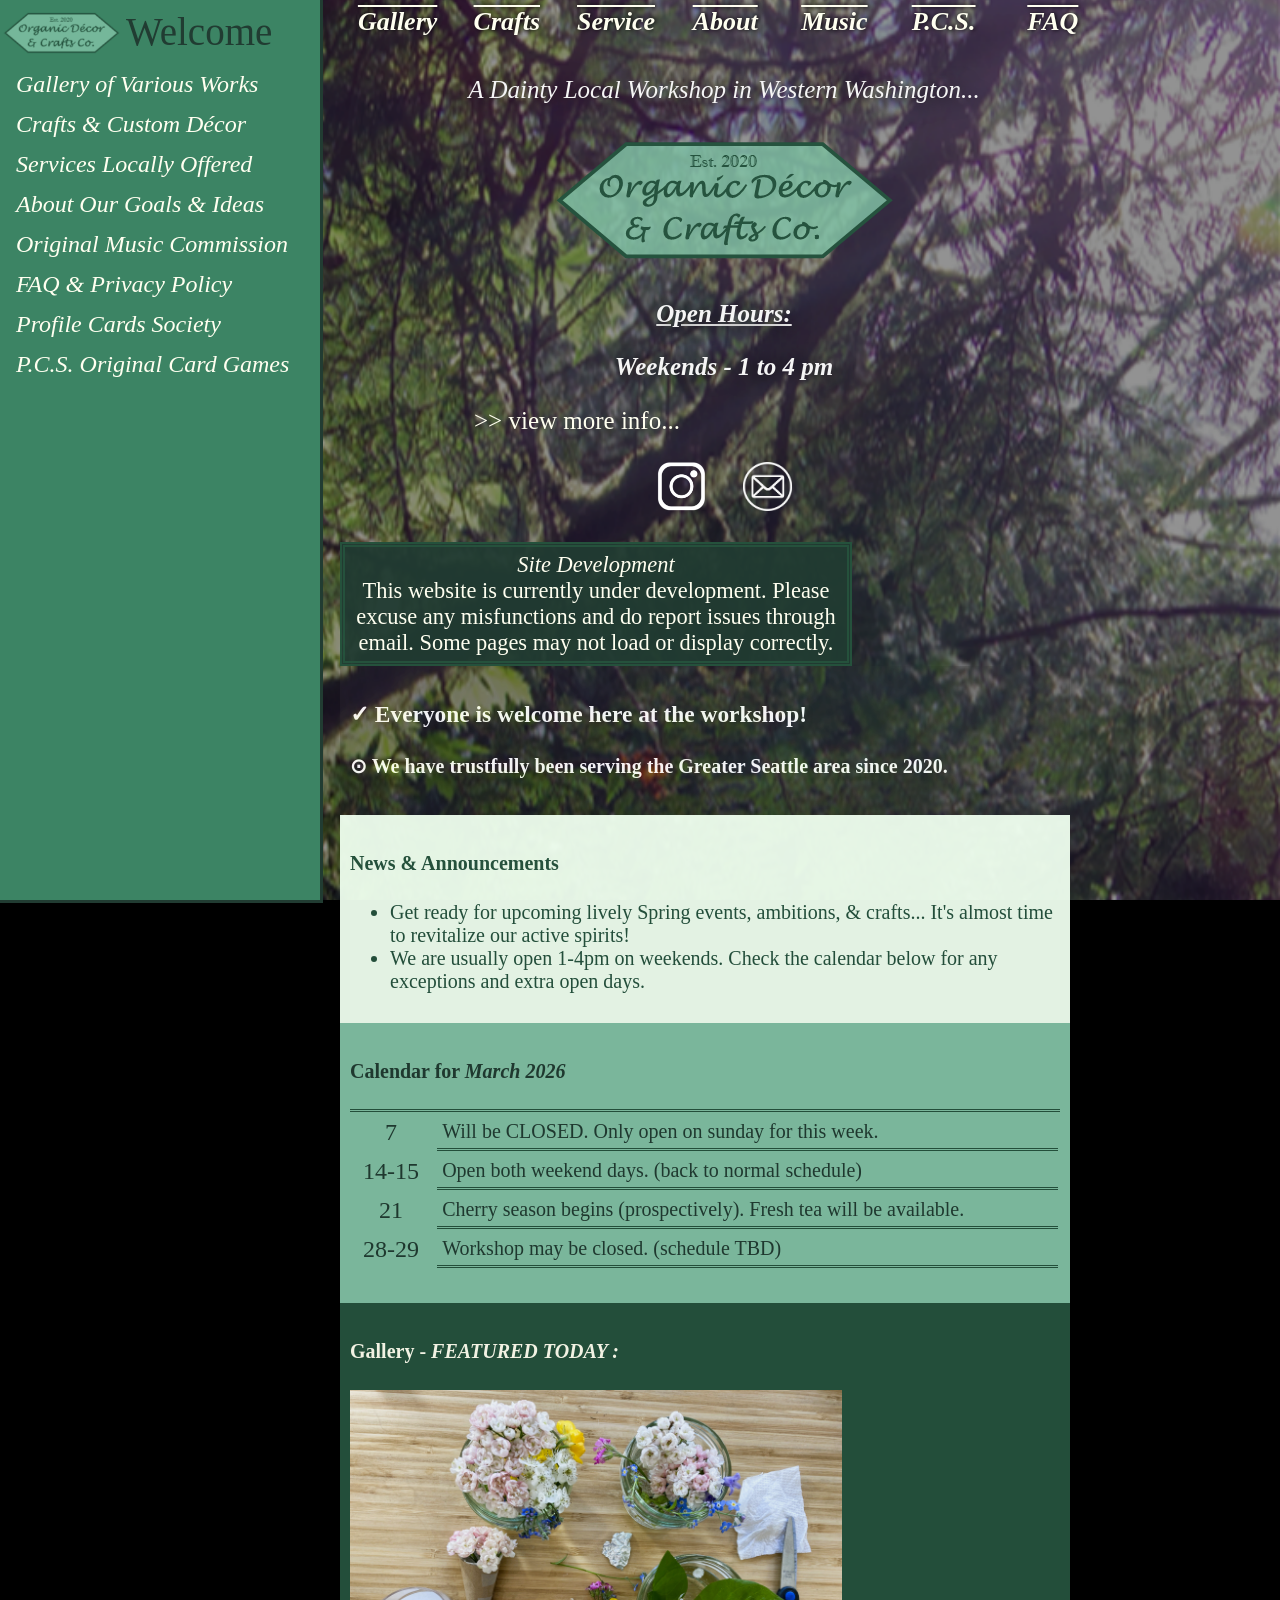
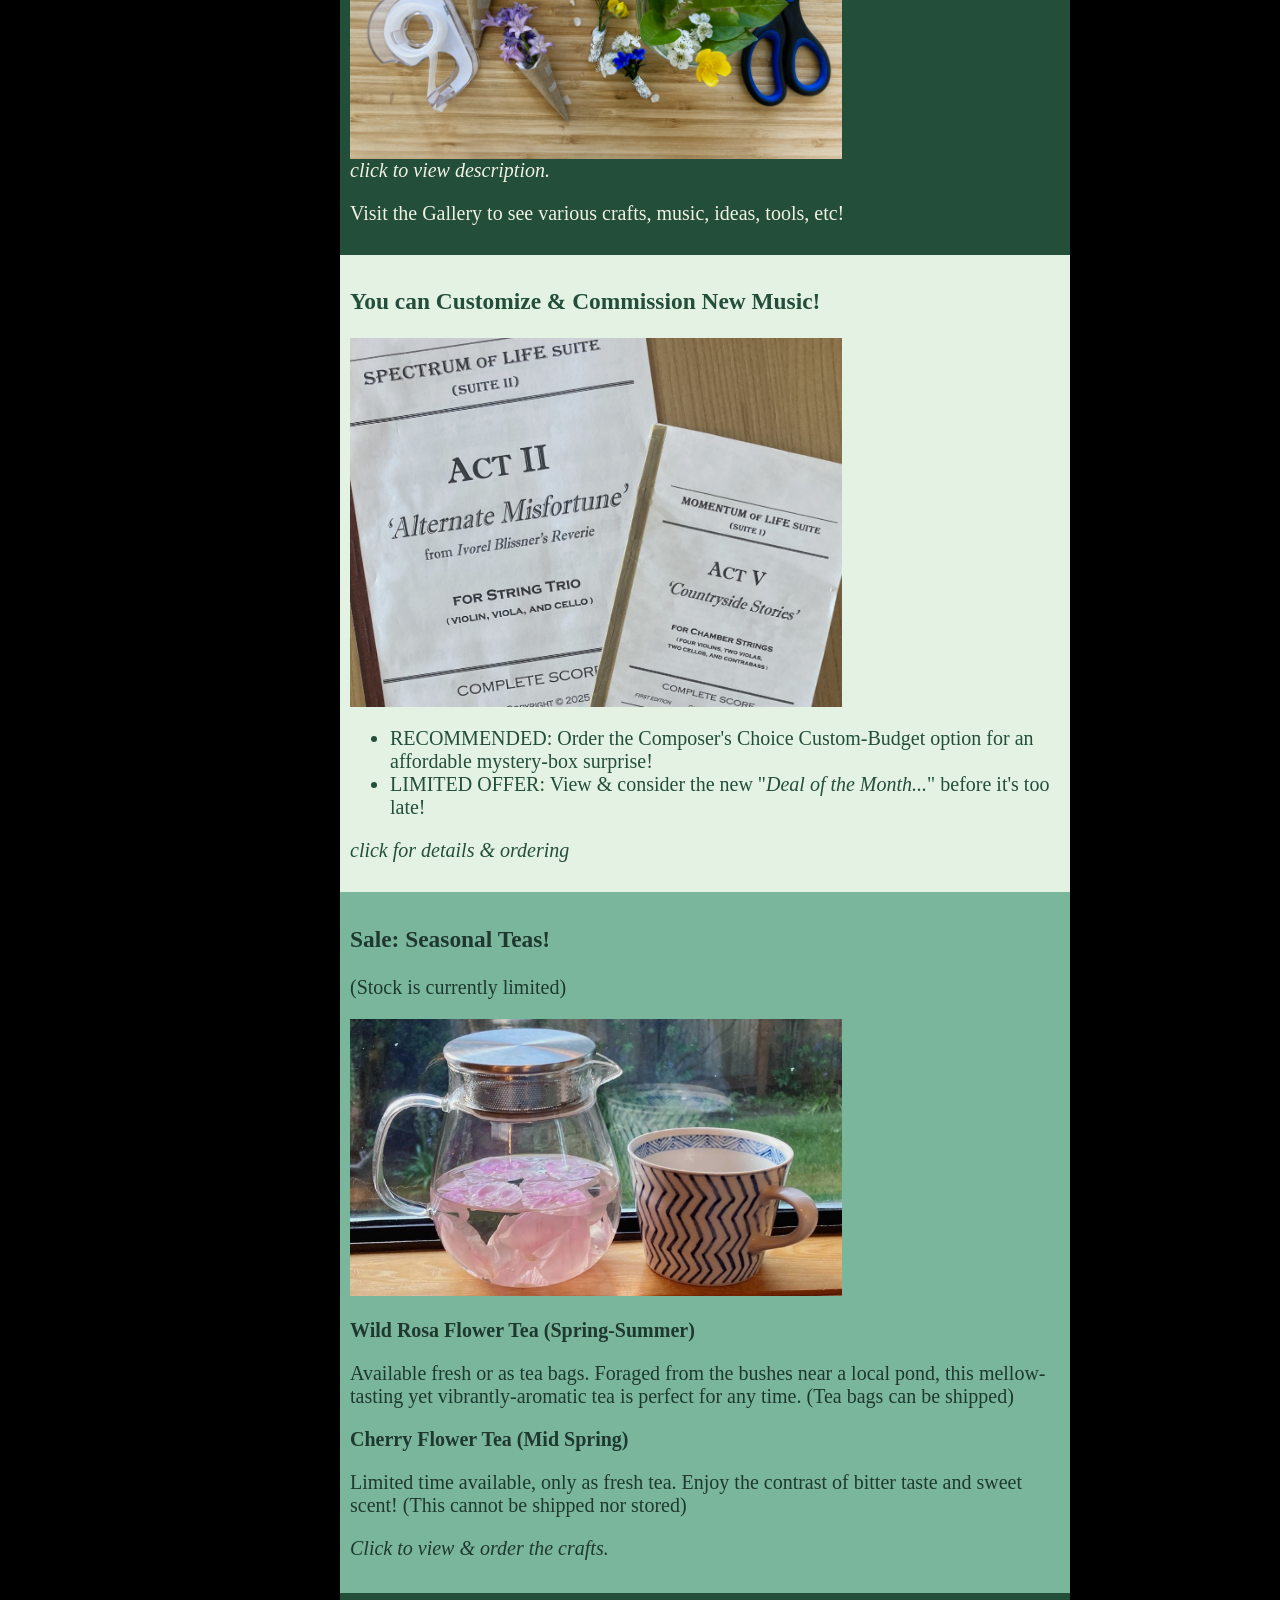
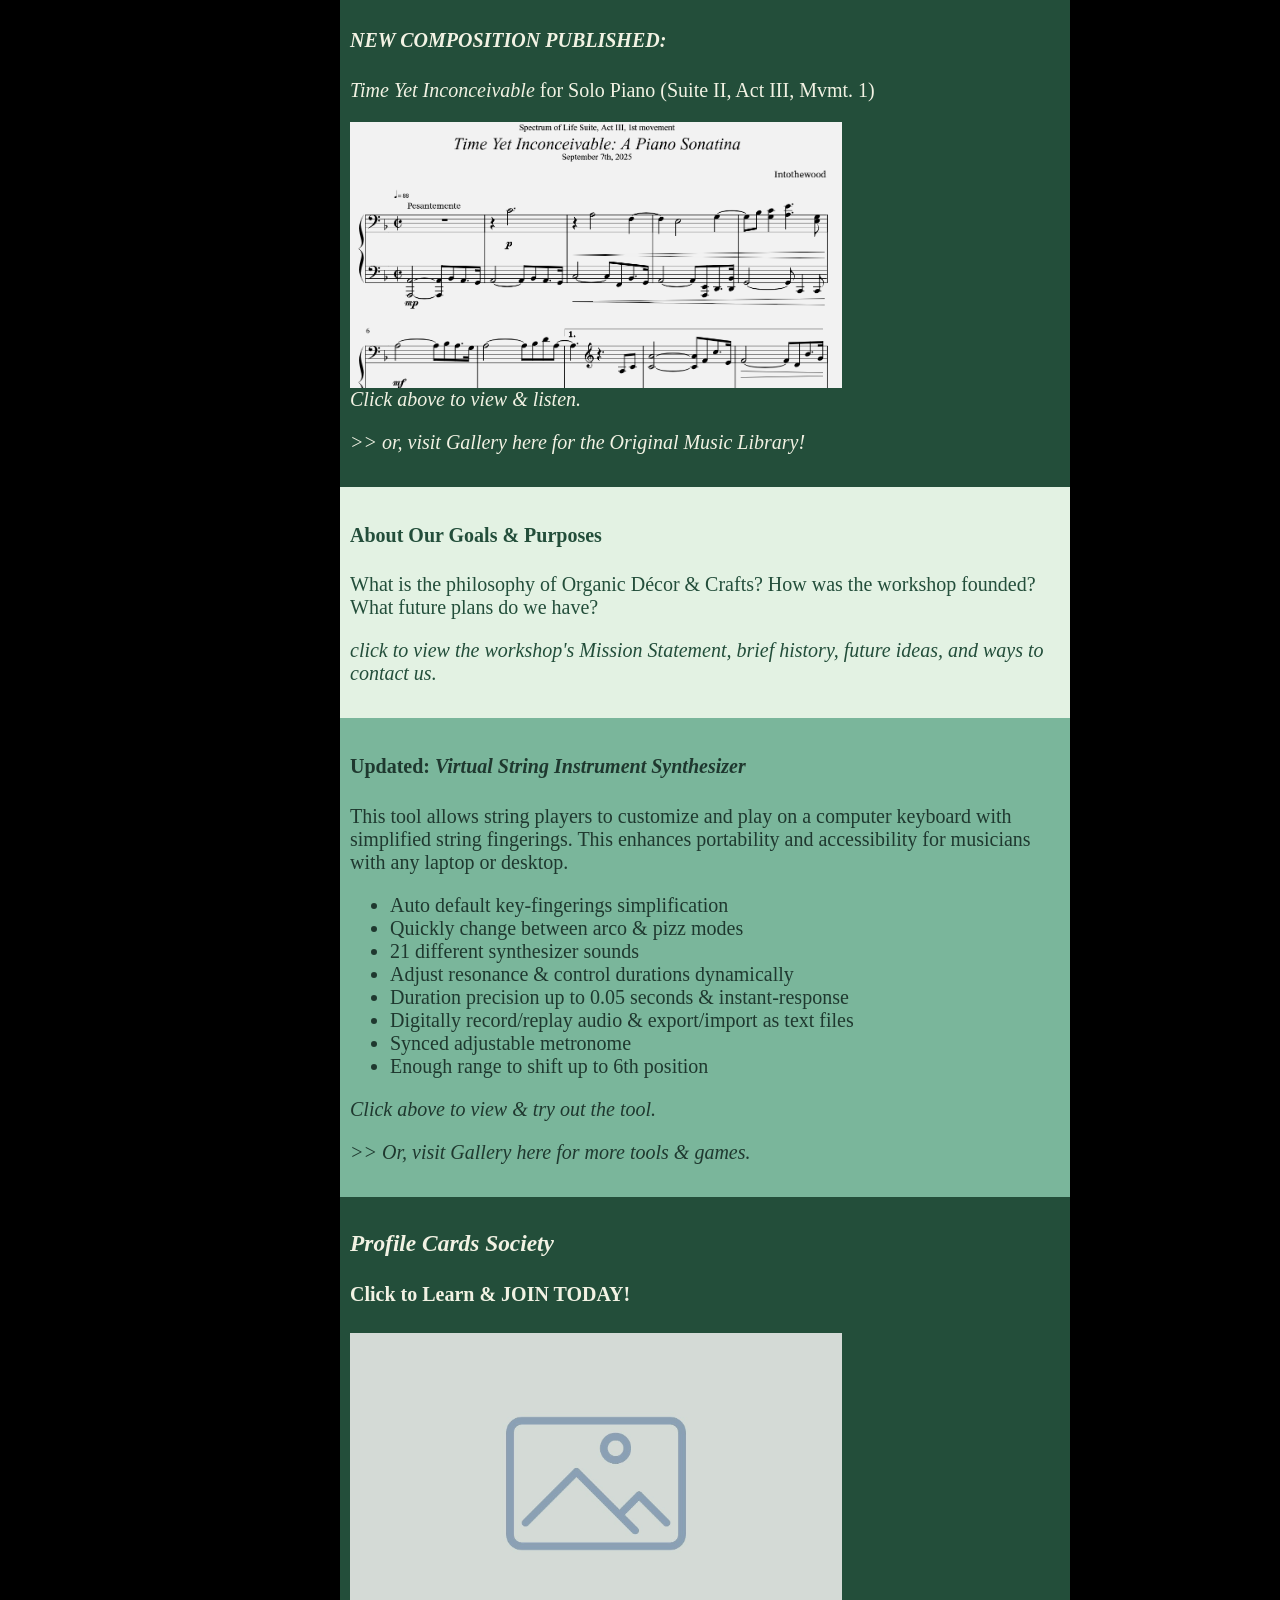
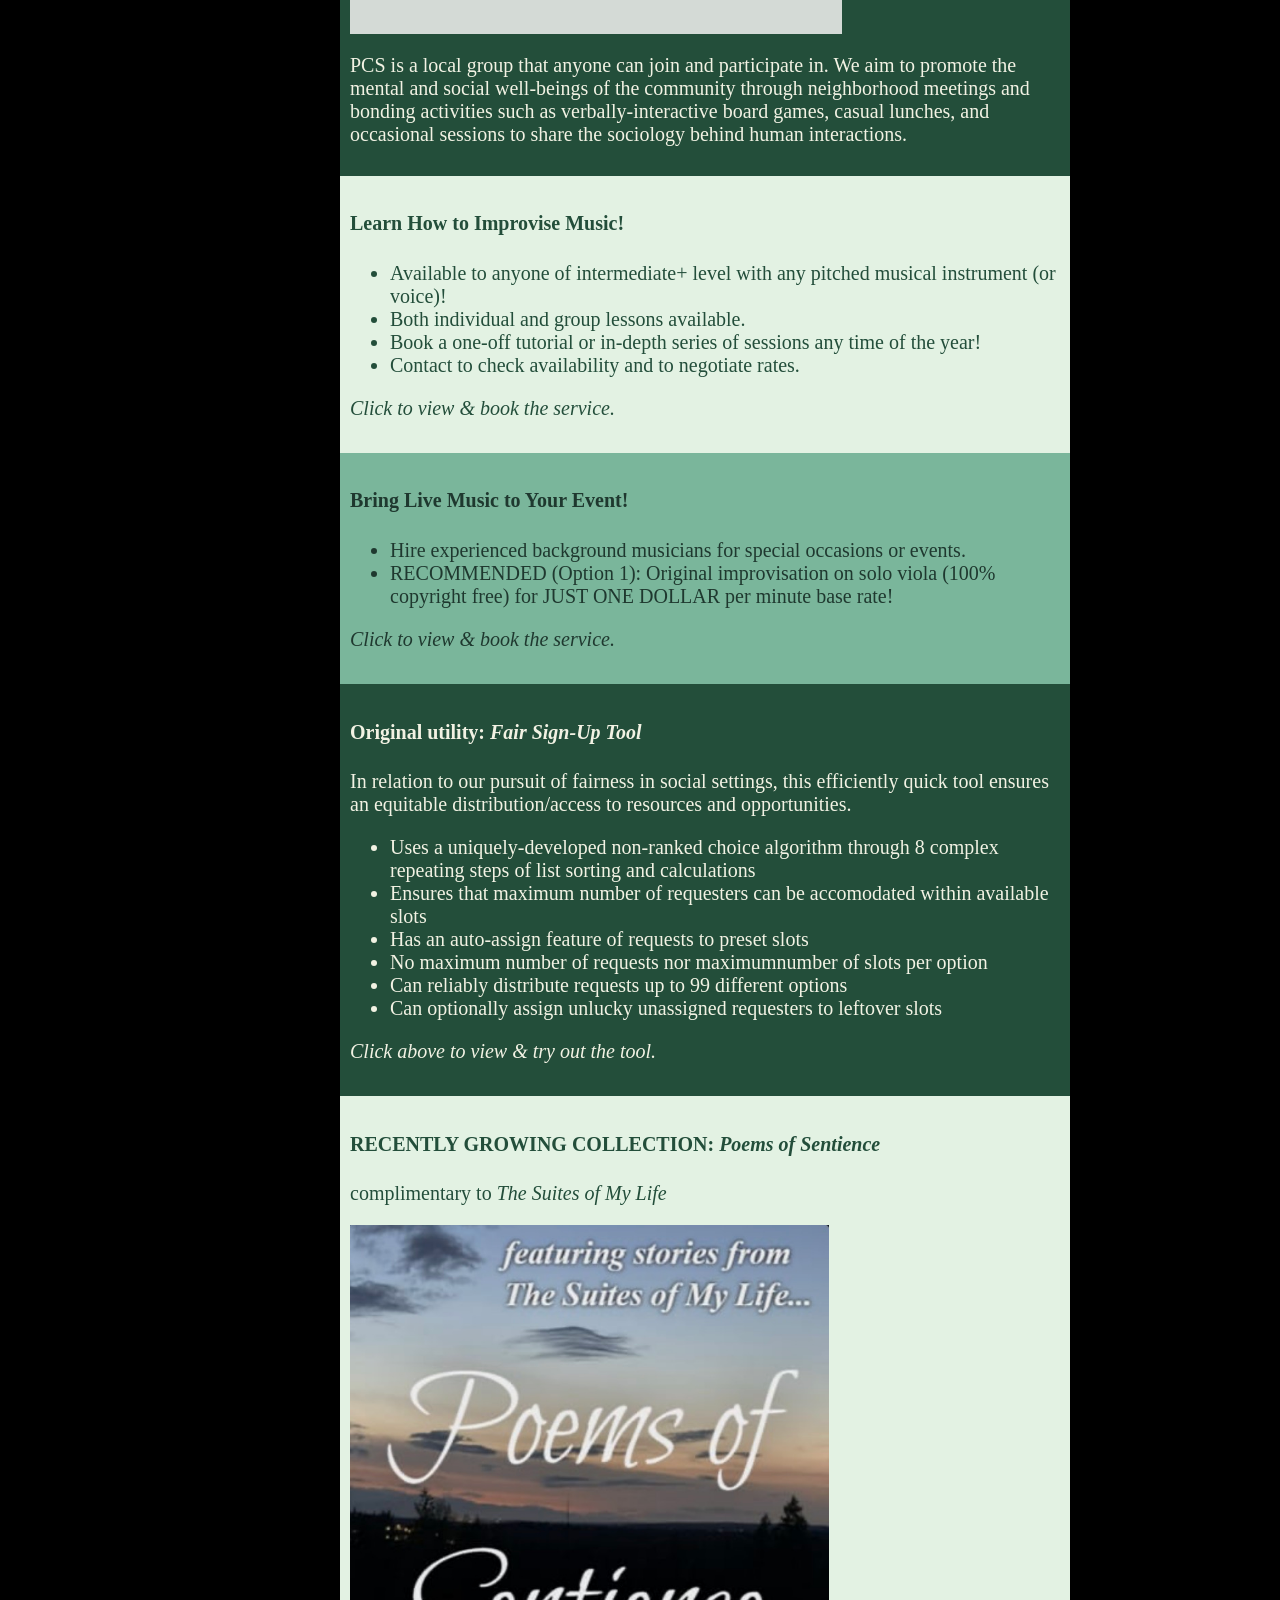
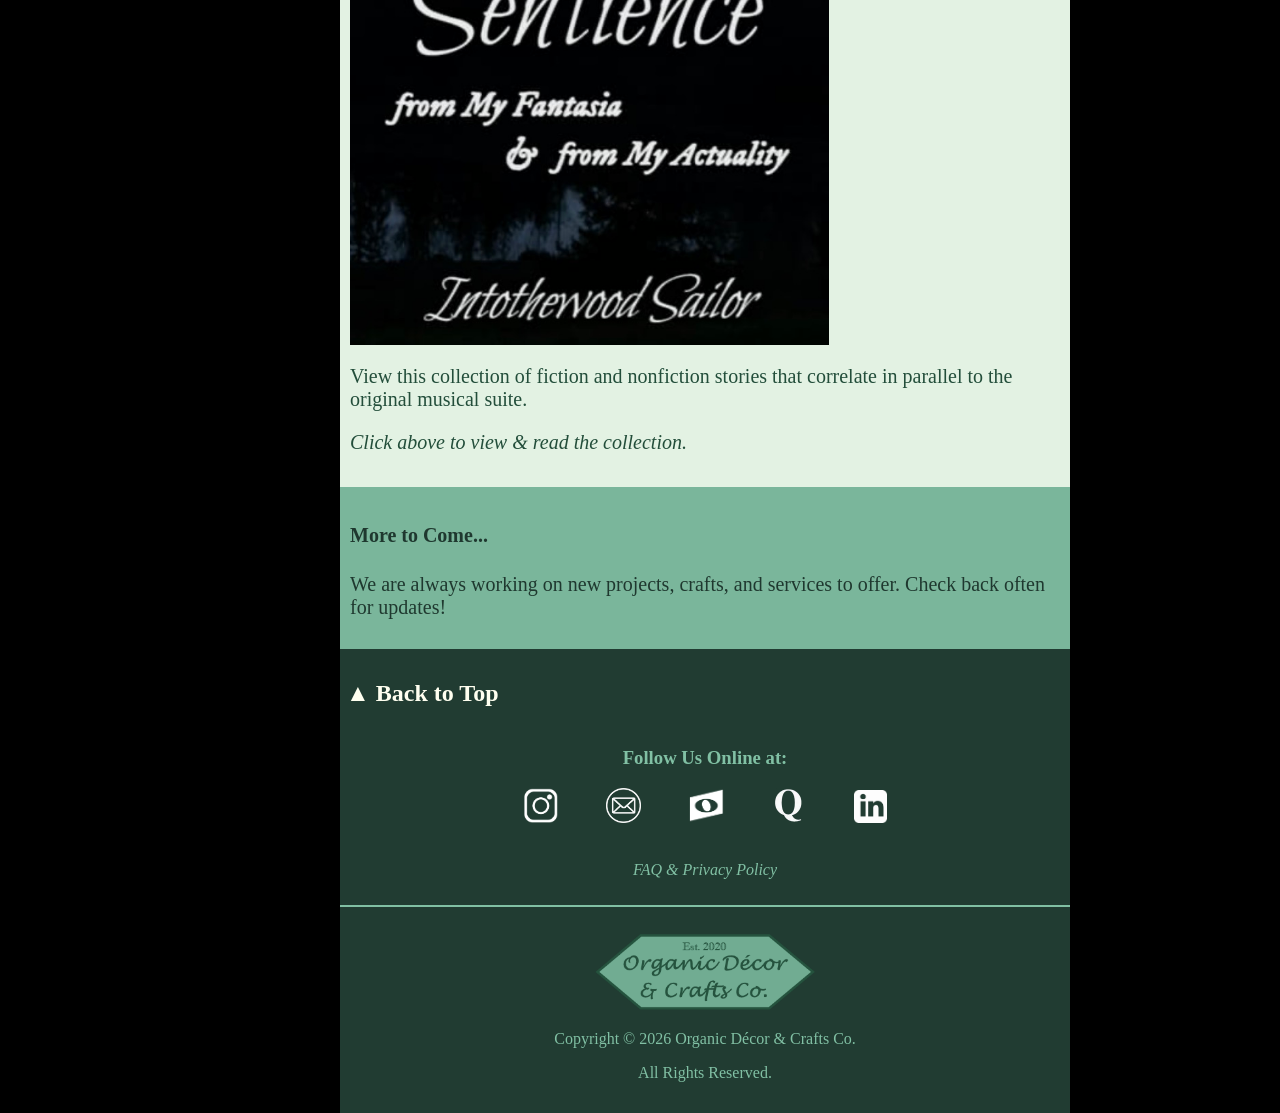
<file: index.html>
<!DOCTYPE html>
<html lang="en">
<head>
    <meta charset="UTF-8">
    <meta name="viewport" content="width=device-width, initial-scale=1.0">
    <link rel="stylesheet" href="styles/odc.css" type="text/css">
    <link rel="icon" href="img/odc-icon.png">
    <title>Home - Organic Décor & Crafts</title>
</head>
<audio autoplay>
    <source src="audio/A Midsummer Day's Verisimilitude.mp3">
</audio>

<body>
    <img class="topphoto" src="img/topphoto1.png">
    <div class="topbar">
        <details class="sidebar">
            <summary class="bigger"></summary>
            <div class="bar">
                <details open name="bar" class="sidebutton"><p><summary>Workshop Information</summary></p>
                    <button id="subside" class="sidebutton" onclick="document.location='gallery-odc.html'">Gallery of Various Works</button>
                    <button id="subside" class="sidebutton" onclick="document.location='about-odc.html'">About Our Goals & Ideas</button>
                    <button id="subside" class="sidebutton" onclick="document.location='faq-odc.html'">FAQ & Privacy Policy</button>
                </details>
                <details name="bar" class="sidebutton"><p><summary>Shopping & Custom Orders</summary></p>
                    <button id="subside" class="sidebutton" onclick="document.location='crafts-odc.html'">Crafts & Custom Décor</button>
                    <button id="subside" class="sidebutton" onclick="document.location='services-odc.html'">Services Locally Offered</button>
                    <button id="subside" class="sidebutton" onclick="document.location='music-odc.html'">Music Commissions</button>
                </details>
                <details name="bar" class="sidebutton"><p><summary>Profile Cards Society</summary></p>
                    <button id="subside" class="sidebutton" class onclick="document.location='pcs-odc.html'">About the Organization</button>
                    <button id="subside" class="sidebutton" class onclick="document.location='pcs-odc.html'">Original Card Games</button>
                </details>
            </div>
        </details>
        <img class="sidelogo" src="img/sidebutton2.png" type="img" alt="≡"></img></div>    
    </div>
    <div>
        <button class="quickbutton" onclick="document.location='gallery-odc.html'">Gallery</button>
        <button class="quickbutton" onclick="document.location='crafts-odc.html'">Crafts</button>
        <button class="quickbutton" onclick="document.location='services-odc.html'">Service</button>
        <button class="quickbutton" onclick="document.location='about-odc.html'">About</button>
        <button class="quickbutton" id="quickwide" onclick="document.location='music-odc.html'">Music</button>
        <button class="quickbutton" id="quickwide" onclick="document.location='pcs-odc.html'">P.C.S.</button>
        <button class="quickbutton" id="quickwide" onclick="document.location='faq-odc.html'">FAQ</button>
    </div>
    <div class="allmenu">
        <button class="allmenu" id="m1" onclick="document.location='gallery-odc.html'">Gallery of Various Works</button>
        <button class="allmenu" id="m2" onclick="document.location='crafts-odc.html'">Crafts & Custom Décor</button>
        <button class="allmenu" id="m3" onclick="document.location='services-odc.html'">Services Locally Offered</button>
        <button class="allmenu" id="m4" onclick="document.location='about-odc.html'">About Our Goals & Ideas</button>
        <button class="allmenu" id="m5" onclick="document.location='music-odc.html'">Original Music Commission</button>
        <button class="allmenu" id="m6" onclick="document.location='faq-odc.html'">FAQ & Privacy Policy</button>
        <button class="allmenu" id="m7" onclick="document.location='pcs-odc.html'">Profile Cards Society</button>
        <button class="allmenu" id="m8" onclick="document.location='cg-odc.html'">P.C.S. Original Card Games</button>
    </div>
    <button class="fixedhomebutton" onclick="document.location='index.html'"><img class="smaller" src="img/logo4.png" type="img" alt="logo"></img></button>
    <button class="upbutton" onclick="window.scrollTo(0,0)">Welcome</button>

    <div class="bigcap">
        <p>A Dainty Local Workshop in Western Washington...</p>
    </div>
    <div class="biglogo"><img src="img/logo4.png"></div>
    <br>
    <div class="bigcap">
        <b>
        <u>Open Hours:</u>
        <p>Weekends - 1 to 4 pm</p>
        </b>
        <button class="teleport" onclick="window.scrollTo(0,890)">>> view more info...</button>
        <p>
            <a class="logo" href="https://www.instagram.com/intothewood.sailor/"><img width="50px" src="img/Instagram-Logo-white.png"></a>
            <a class="logo" href="mailto:intothewood.sailor@gmail.com"><img width="49.5px" src="img/gmail-circled-white.png"></a>
        </p>
    </div>

    <div class="notice">
            <summary><i>Site Development</i></summary>
            This website is currently under development. Please excuse any misfunctions and do report issues through email. Some pages may not load or display correctly.
    </div>

    <button class="clear">
        <h3>✓ Everyone is welcome here at the workshop!</h3>
        <h4>⊙ We have trustfully been serving the Greater Seattle area since 2020.</h4>
    </button>
    <button class="white">
        <h4>News & Announcements</h4>
        <ul>
            <li>Get ready for upcoming lively Spring events, ambitions, & crafts... It's almost time to revitalize our active spirits!</li>
            <li>We are usually open 1-4pm on weekends. Check the calendar below for any exceptions and extra open days.</li>
        </ul>
    </button>
    <button class="light">
        <h4>Calendar for <i>March 2026</i></h4>
        <table class="calendar">
            <tr>
                <td class="calendar">7</td>
                <th class="calendar">Will be CLOSED. Only open on sunday for this week.</th>
            </tr>
            <tr>
                <td class="calendar">14-15</td>
                <th class="calendar">Open both weekend days. (back to normal schedule)</th>
            </tr>
            <tr>
                <td class="calendar">21</td>
                <th class="calendar">Cherry season begins (prospectively). Fresh tea will be available.</th>
            </tr>
            <tr>
                <td class="calendar">28-29</td>
                <th class="calendar">Workshop may be closed. (schedule TBD)</th>
            </tr>
        </table>
        <br>
    </button>
    <button class="dark" onclick="document.location='gallery-odc.html'">
        <h4>Gallery - <i>FEATURED TODAY :</i></h4>
        <img class="photo" src="img/bouquet-setup.jpg">
        <i>click to view description.</i>
        <p>Visit the Gallery to see various crafts, music, ideas, tools, etc!</p>
    </button>
    <button class="white" onclick="document.location='music-odc.html'">
        <h3>You can Customize & Commission New Music!</h3>
        <img class="photo" src="img/commission-promo.jpg">
        <ul>
            <li>RECOMMENDED: Order the Composer's Choice Custom-Budget option for an affordable mystery-box surprise!</li>
            <li>LIMITED OFFER: View & consider the new "<i>Deal of the Month...</i>" before it's too late!</li>
        </ul>
        <p><i>click for details & ordering</i></p>
    </button>
    <button class="light" onclick="document.location='crafts-odc.html'">
        <h3>Sale: Seasonal Teas!</h3>
        <p>(Stock is currently limited)</p>
        <img class="photo" src="img/rosa-tea.jpg">
        <br>
        <b>Wild Rosa Flower Tea (Spring-Summer)</b>
        <p>Available fresh or as tea bags. Foraged from the bushes near a local pond, this mellow-tasting yet vibrantly-aromatic tea is perfect for any time. (Tea bags can be shipped)</p>
        <b>Cherry Flower Tea (Mid Spring)</b>
        <p>Limited time available, only as fresh tea. Enjoy the contrast of bitter taste and sweet scent! (This cannot be shipped nor stored)</p>
        <i>Click to view & order the crafts.</i>
        <br><br>
    </button>
    <button class="dark">
        <a href="https://www.noteflight.com/music/titles/3df5efdc-c6be-40b1-8062-a7f927d4f86d/time-yet-inconceivable-a-piano-sonatina">
        <h4><i>NEW COMPOSITION PUBLISHED:</i></h4>
        <p><i>Time Yet Inconceivable</i> for Solo Piano (Suite II, Act III, Mvmt. 1)</p>
        <img class="photo" src="img/inconceivable-preview.png">
        <i>Click above to view & listen.</i>
        </a>
    </button>
    <button class="dark" onclick="document.location='gallery-odc.html'">
        <i>>> or, visit Gallery here for the Original Music Library!</i>
        <br><br>
    </button>
    <!--
    <button class="light" onclick="document.location='crafts-odc.html'">
        <h4>Order a Fully-Custom Handcrafted Decor Today!</h4>
        <img class="photo" src="img/horizontal_content.jpg">
        <p>Description Lorem ipsum dolor sit, amet consectetur adipisicing elit. Similique reiciendis, quibusdam eaque iure necessitatibus corporis quo perferendis ipsam ipsa voluptatem alias! Atque culpa ut doloribus distinctio consequatur vel, dolor voluptatum!</p>
    </button>
    -->
    <button class="white" onclick="document.location='about-odc.html'">
        <h4>About Our Goals & Purposes</h4>
        <p>What is the philosophy of Organic Décor & Crafts? How was the workshop founded? What future plans do we have?</p>
        <i>click to view the workshop's Mission Statement, brief history, future ideas, and ways to contact us.</i>
        <br><br>
    </button>
    <button class="light">
        <a href="https://scratch.mit.edu/projects/1216642025/">
        <h4>Updated: <i>Virtual String Instrument Synthesizer</i></h4>
        <p>This tool allows string players to customize and play on a computer keyboard with simplified string fingerings. This enhances portability and accessibility for musicians with any laptop or desktop.</p>
        <ul>
            <li>Auto default key-fingerings simplification</li>
            <li>Quickly change between arco & pizz modes</li>
            <li>21 different synthesizer sounds</li>
            <li>Adjust resonance & control durations dynamically</li>
            <li>Duration precision up to 0.05 seconds & instant-response</li>
            <li>Digitally record/replay audio & export/import as text files</li>
            <li>Synced adjustable metronome</li>
            <li>Enough range to shift up to 6th position</li>
        </ul>
        <i>Click above to view & try out the tool.</i>
        </a>
    </button>
    <button class="light" onclick="document.location='gallery-odc.html'">
        <i>>> Or, visit Gallery here for more tools & games.</i>
        <br><br>
    </button>
    <button class="dark" onclick="document.location='pcs-odc.html'">
        <h3><i>Profile Cards Society</i></h3>
        <h4>Click to Learn & JOIN TODAY!</h4>
        <img class="photo" src="img/horizontal_content.jpg">
        <p>PCS is a local group that anyone can join and participate in. We aim to promote the mental and social well-beings of the community through neighborhood meetings and bonding activities such as verbally-interactive board games, casual lunches, and occasional sessions to share the sociology behind human interactions.</p>
    </button>
    <button class="white" onclick="document.location='services-odc.html'">
        <h4>Learn How to Improvise Music!</h4>
        <ul>
            <li>Available to anyone of intermediate+ level with any pitched musical instrument (or voice)!</li>
            <li>Both individual and group lessons available.</li>
            <li>Book a one-off tutorial or in-depth series of sessions any time of the year!</li>
            <li>Contact to check availability and to negotiate rates.</li>
        </ul>
        <i>Click to view & book the service.</i>
        <br><br>
    </button>
    <button class="light" onclick="document.location='services-odc.html'">
        <h4>Bring Live Music to Your Event!</h4>
        <ul>
            <li>Hire experienced background musicians for special occasions or events.</li>
            <li>RECOMMENDED (Option 1): Original improvisation on solo viola (100% copyright free) for JUST ONE DOLLAR per minute base rate!</li>
        </ul>
        <i>Click to view & book the service.</i>
        <br><br>
    </button>
    <button class="dark">
        <a href="https://scratch.mit.edu/projects/1253400993/">
        <h4>Original utility: <i>Fair Sign-Up Tool</i></h4>
        <p>In relation to our pursuit of fairness in social settings, this efficiently quick tool ensures an equitable distribution/access to resources and opportunities.</p>
        <ul>
            <li>Uses a uniquely-developed non-ranked choice algorithm through 8 complex repeating steps of list sorting and calculations</li>
            <li>Ensures that maximum number of requesters can be accomodated within available slots</li>
            <li>Has an auto-assign feature of requests to preset slots</li>
            <li>No maximum number of requests nor maximumnumber of slots per option</li>
            <li>Can reliably distribute requests up to 99 different options</li>
            <li>Can optionally assign unlucky unassigned requesters to leftover slots</li>
        </ul>
        <i>Click above to view & try out the tool.</i>
        <br><br>
        </a>
    </button>
    <button class="white">
        <a href="https://www.quotev.com/story/17220654/Poems-of-Sentience-2021Current">
        <h4>RECENTLY GROWING COLLECTION: <i>Poems of Sentience</i></h4>
            <p>complimentary to <i>The Suites of My Life</i></p>
        <img src="img/sentience-cover.jpg" class="photo" id="vimg">
        <p>View this collection of fiction and nonfiction stories that correlate in parallel to the original musical suite.</p>
        <i>Click above to view & read the collection.</i>
        <br><br>
        </a>
    </button>
    <button class="light">
        <h4>More to Come...</h4>
        <p>We are always working on new projects, crafts, and services to offer. Check back often for updates!</p>
    </button>

</body>
    <footer>
        <button class="teleport" onclick="window.scrollTo(0,0)"><h2>▲ Back to Top</h2></button>
        <h3>Follow Us Online at:</h3>
        <p>
            <a class="logo" href="https://www.instagram.com/intothewood.sailor/"><img width="35px" src="img/Instagram-Logo-white.png"></a>
            <a class="logo" href="mailto:intothewood.sailor@gmail.com"><img width="35px" src="img/gmail-circled-white.png"></a>
            <a class="logo" href="https://www.noteflight.com/profile/5326de3cf3f3b2a48905fb26843b346cb8f94619"><img width="35px" src="img/noteflight-logo.png"></a>
            <a class="logo" href="https://www.quotev.com/Intothewood52289"><img width="35px" src="img/quotev_white.webp"></a>
            <a class="logo" href="https://www.linkedin.com/in/intothewood-sailor-7990583a7"><img width="33px" src="img/linkedin-icon-square-white.png"></a>        
        </p>
        <br>
        <a color="ivory" onclick="document.location='faq-odc.html'"><i>FAQ & Privacy Policy</i></a>
        <br><br>
        <hr color="">
        <br>
        <button class="homebutton" onclick="document.location='index.html'"><img src="img/logo4.png" width="200px"></button>
        <p>Copyright © 2026 Organic Décor & Crafts Co.</p>
        <p>All Rights Reserved.</p>
    </footer>
</html>
</file>
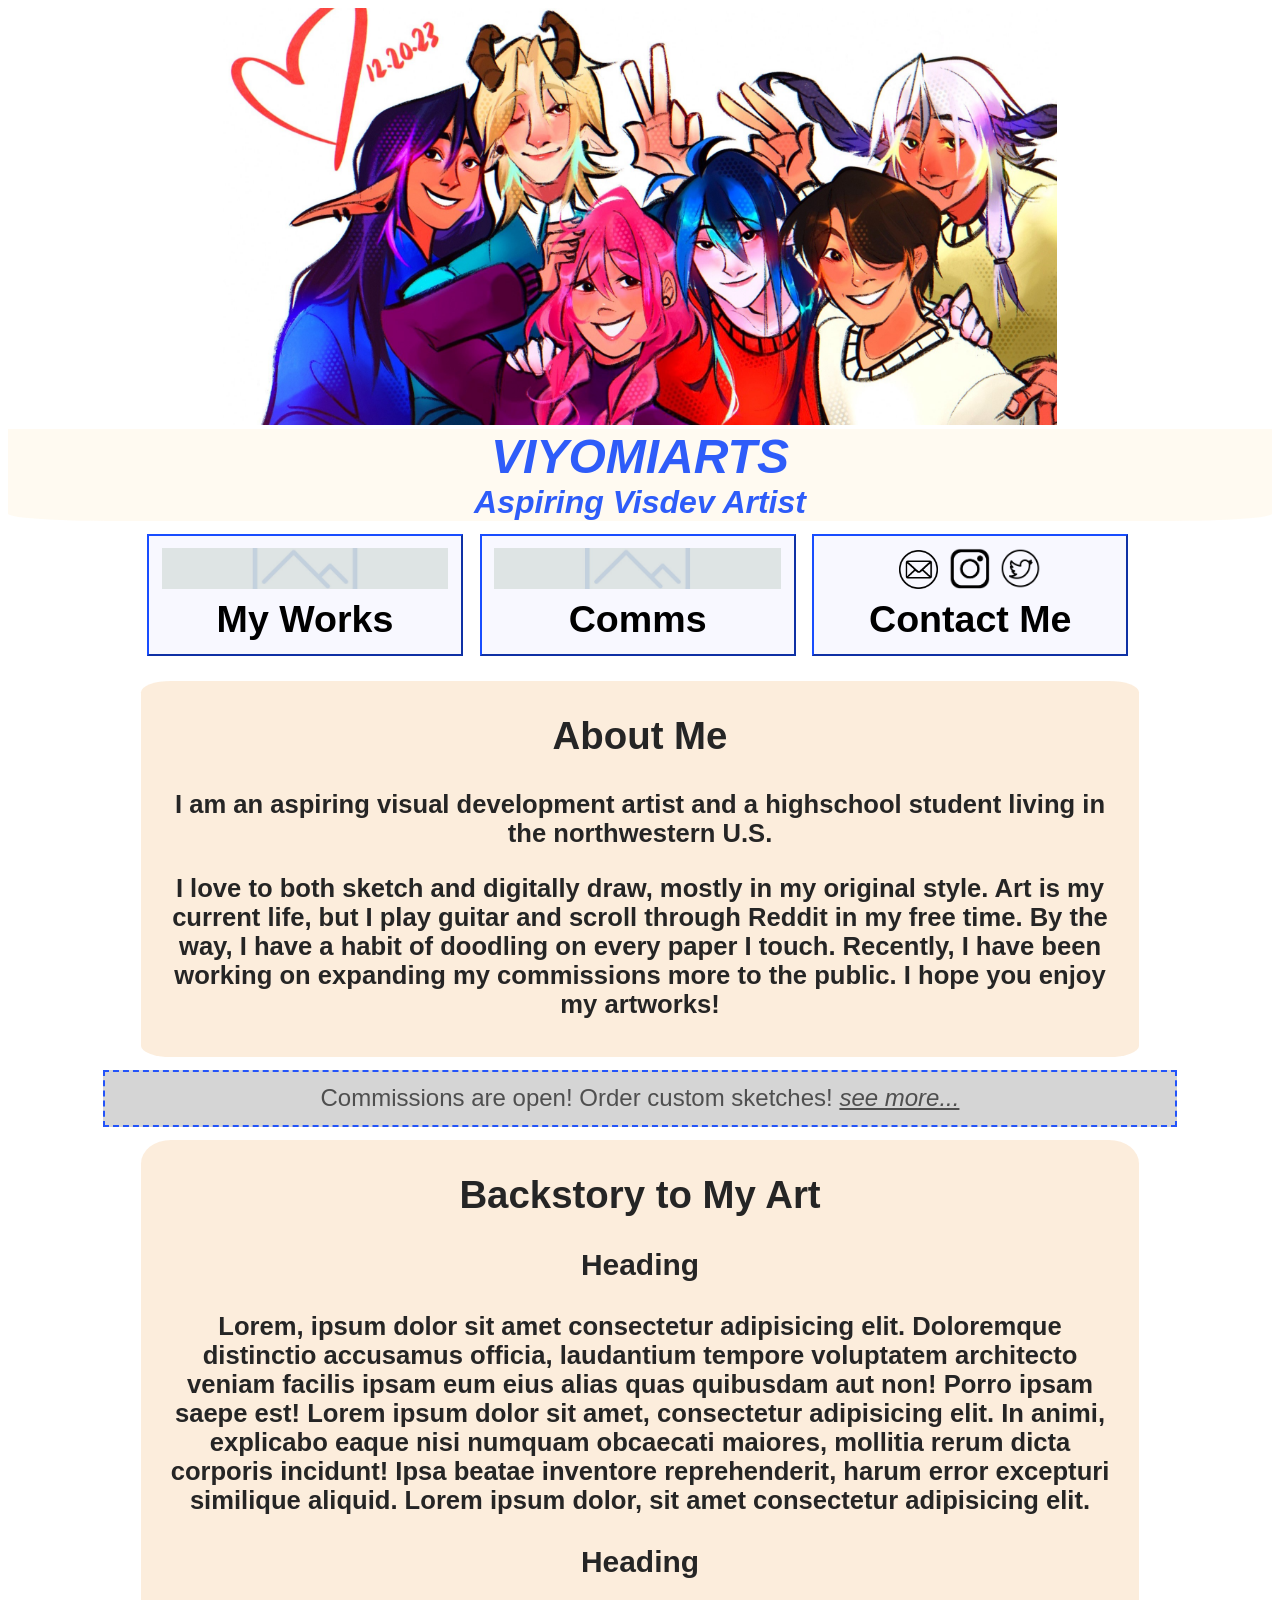
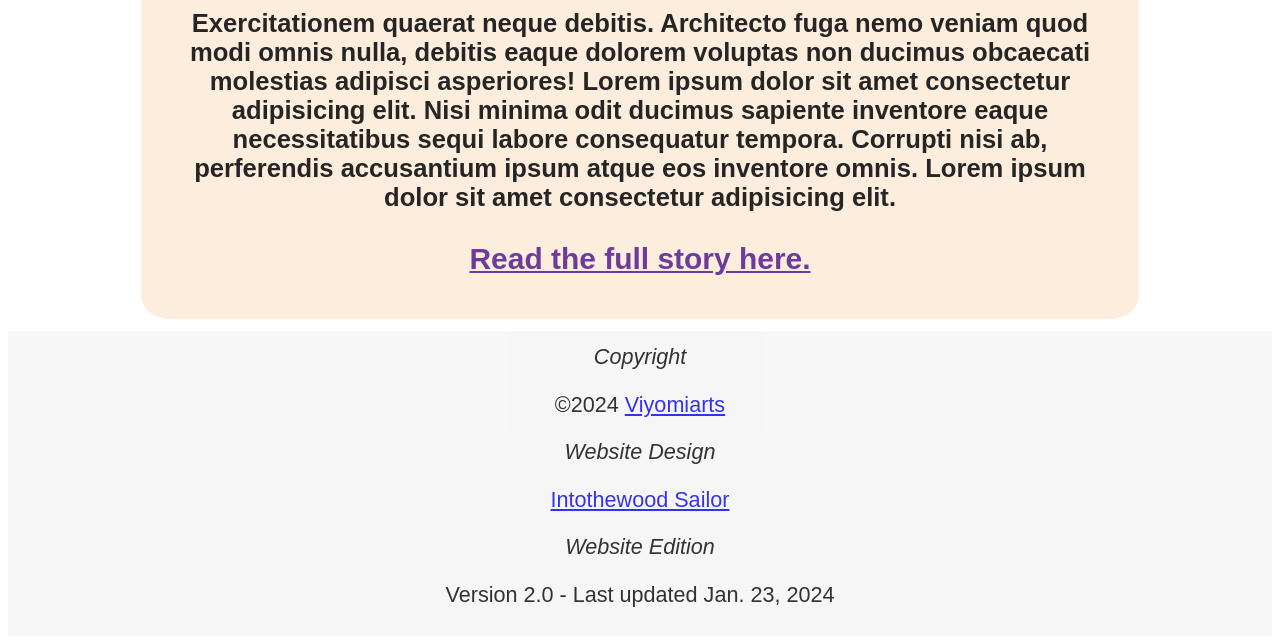
<file: Viyomiarts_site_local/index.html>
<!DOCTYPE html>
<html lang="en">
<head>
    <meta charset="UTF-8">
    <meta name="viewport" content="width=device-width, initial-scale=1.0">
    <link rel="stylesheet" href="styles/style1.css" type="text/css">
    <title>Home - VIYOMIARTS</title>
</head>
<body>
    <img class="banner" id="homebanner" src="img/banner1.jpg">
    <div class="title">
        <div id="name">VIYOMIARTS</div>
        Aspiring Visdev Artist
    </div>
    <button class="homebutton" onclick="document.location='originalcharacs.html'"><img src="img/placeholder_banner.jpg" width="100%">My Works</button>
<button class="homebutton" onclick="document.location='commissions.html'"><img src="img/placeholder_banner.jpg" width="100%">Comms</button>
    <button class="homebutton" onclick="document.location='contacts.html'"><div><img src="img/gmail-circled-logo.png" width="13.6%"> <img src="img/Instagram-Logo-PNG-Pic.png" width="14.3%"> <img src="img/twitter-circled.png" width="14.3%"></div>Contact Me</button>
    <div class="textpage">
        <h2>About Me</h2>
        <p>I am an aspiring visual development artist and a highschool student living in the northwestern U.S.</p>
        <!-- <img id="commspic" src="img/horizontal_content.jpg" width="100%"> -->
        <p>
            I love to both sketch and digitally draw, mostly in my original style.
            Art is my current life, but I play guitar and scroll through Reddit in my free time.
            By the way, I have a habit of doodling on every paper I touch.
            Recently, I have been working on expanding my commissions more to the public.
            I hope you enjoy my artworks!
        </p>
    </div>
    <button class="ad" onclick="document.location='commissions.html'">
        Commissions are open! Order custom sketches! <u><i>see more...</i></u>
    </button>
    <div class="textpage">
        <h2>Backstory to My Art</h2>
        <h3>Heading</h3>
        <p>
            Lorem, ipsum dolor sit amet consectetur adipisicing elit. Doloremque distinctio accusamus officia,
            laudantium tempore voluptatem architecto veniam facilis ipsam eum eius alias quas quibusdam aut non!
            Porro ipsam saepe est! Lorem ipsum dolor sit amet, consectetur adipisicing elit. In animi,
            explicabo eaque nisi numquam obcaecati maiores, mollitia rerum dicta corporis incidunt!
            Ipsa beatae inventore reprehenderit, harum error excepturi similique aliquid. Lorem ipsum dolor,
            sit amet consectetur adipisicing elit.
        </p>
        <h3>Heading</h3>
        <p>
            Exercitationem quaerat neque debitis. Architecto fuga nemo veniam quod modi omnis nulla,
            debitis eaque dolorem voluptas non ducimus obcaecati molestias adipisci asperiores!
            Lorem ipsum dolor sit amet consectetur adipisicing elit. Nisi minima odit ducimus sapiente inventore
            eaque necessitatibus sequi labore consequatur tempora. Corrupti nisi ab, perferendis accusantium
            ipsum atque eos inventore omnis. Lorem ipsum dolor sit amet consectetur adipisicing elit.
        </p>
        <h3><a href="">Read the full story here.</a></h3>
    </div>
    <footer>
        <i>Copyright</i>
        <p>©2024 <a href="mailto:viyomiartsofficial@gmail.com">Viyomiarts</a></p>
        <i>Website Design</i>
        <p><a href="mailto:intothewood.sailor@gmail.com">Intothewood Sailor</a></p>
        <i>Website Edition</i>
        <p>Version 2.0 - Last updated Jan. 23, 2024</p>
    </footer>
</body>
</html>
</file>
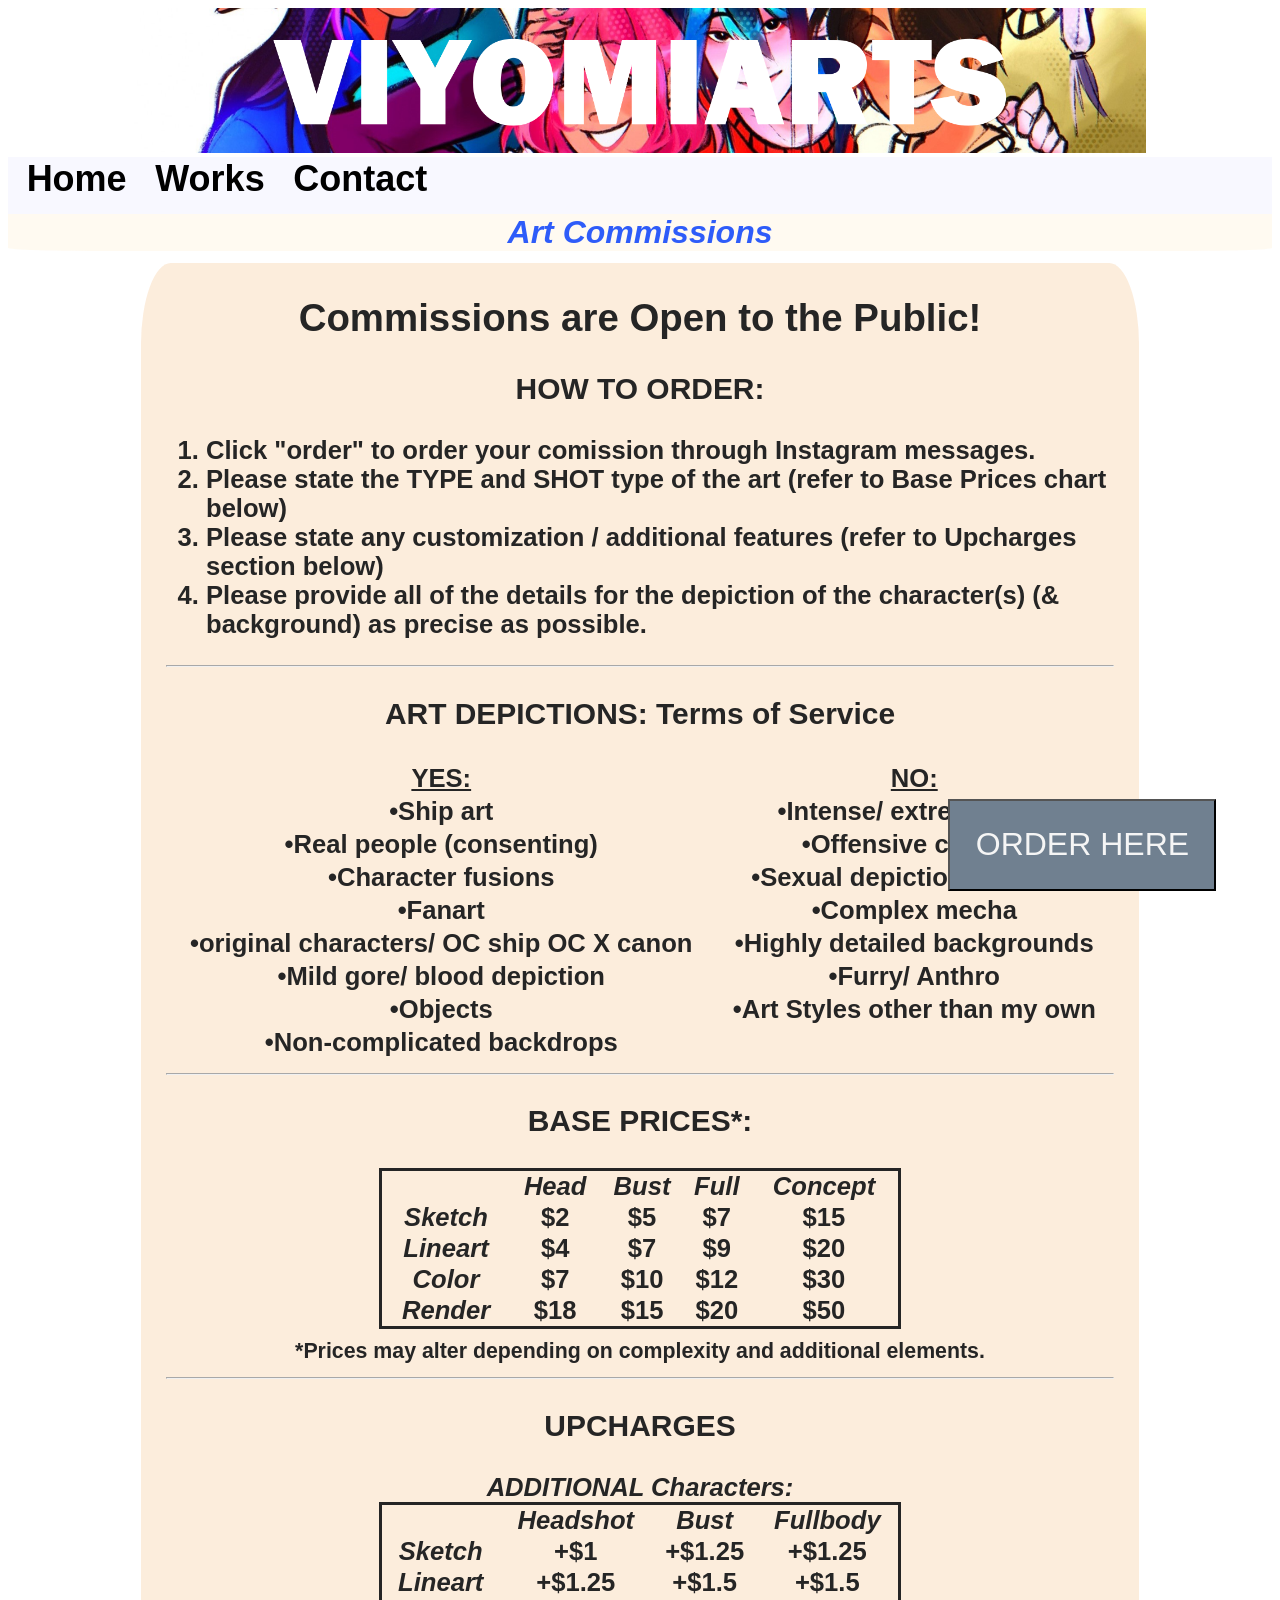
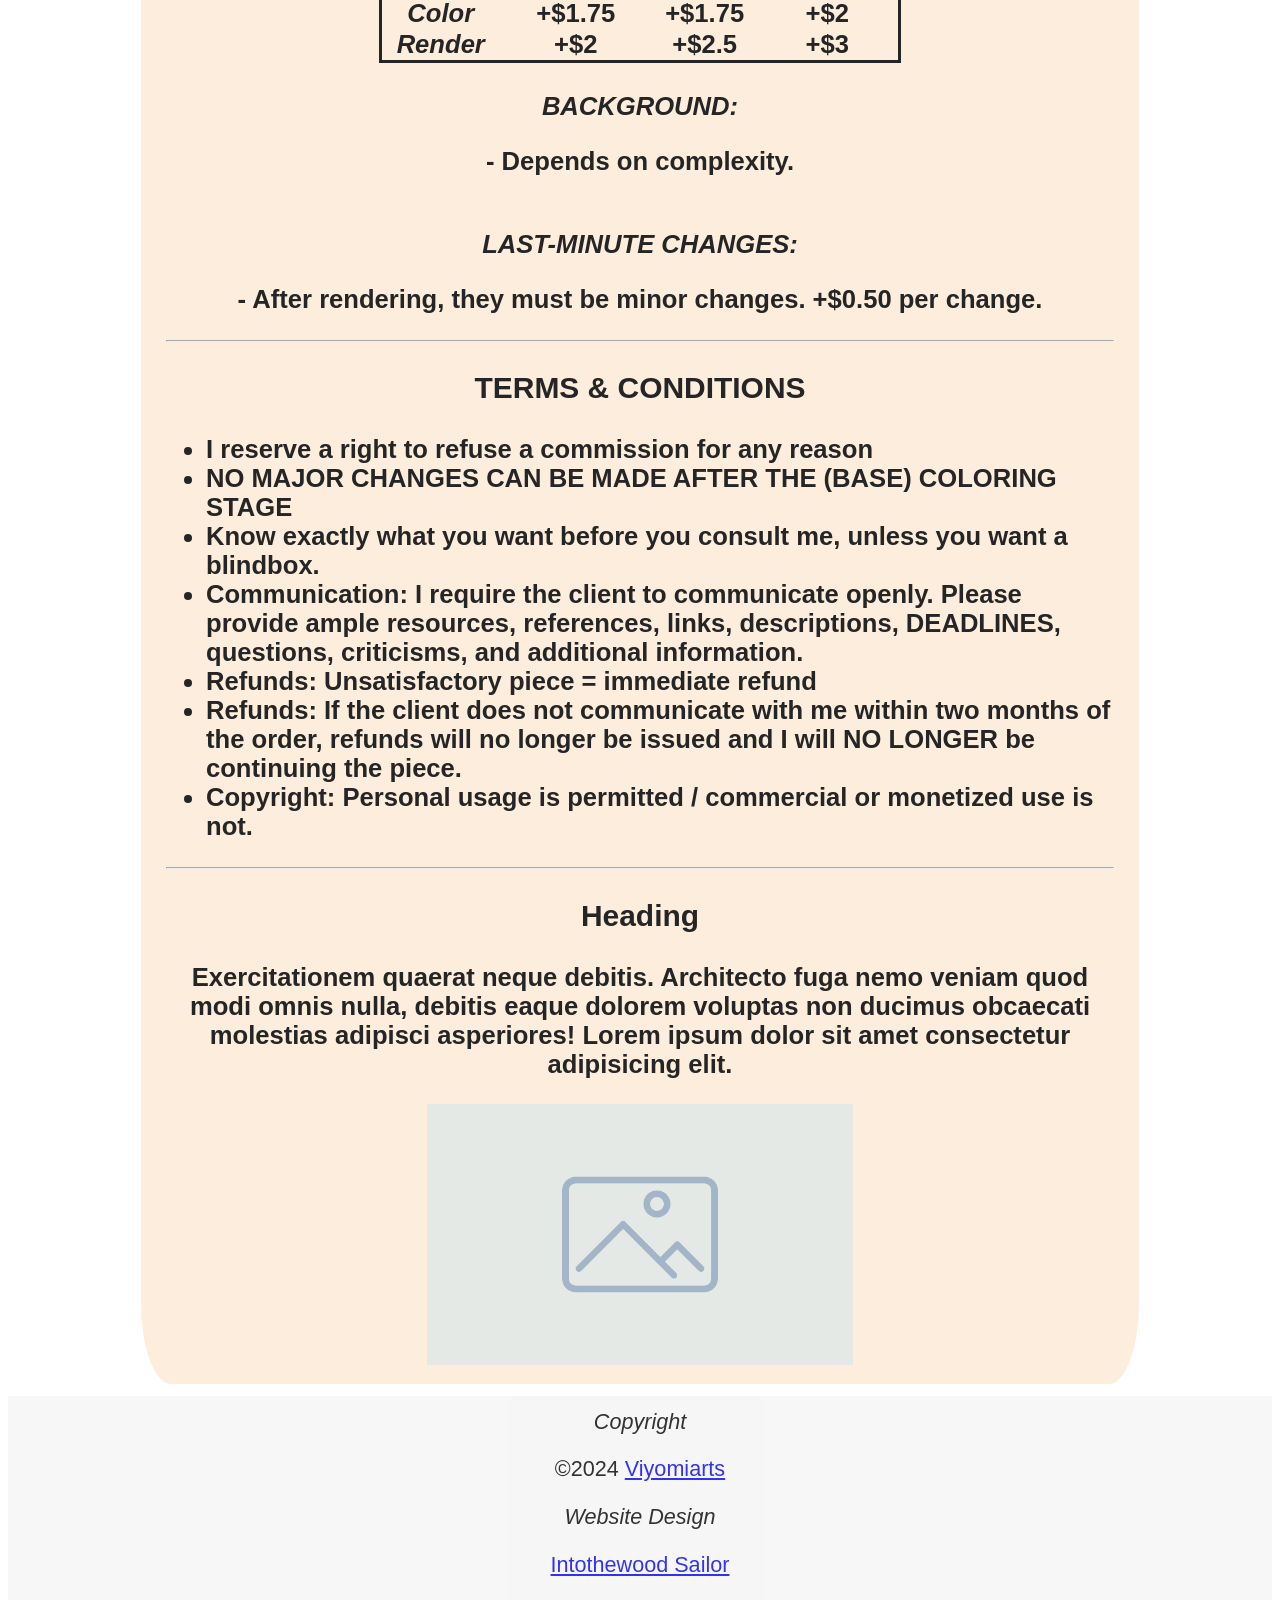
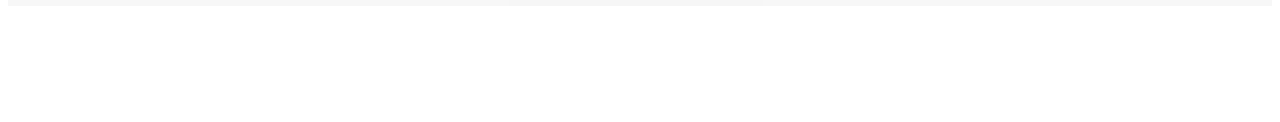
<file: Viyomiarts_site_local/commissions.html>
<!DOCTYPE html>
<html lang="en">
<head>
    <meta charset="UTF-8">
    <meta name="viewport" content="width=device-width, initial-scale=1.0">
    <link rel="stylesheet" href="styles/style1.css" type="text/css">
    <title>Commissions - VIYOMIARTS</title>
</head>
<body>
    <img class="banner" src="img/banner3.png" width="100%">
    <div class="topstick">
        <div class="navbar">
            <button class="navbutton" onclick="document.location='index.html'">Home</button>
            <button class="navbutton" onclick="document.location='originalcharacs.html'">Works</button>
            <button class="navbutton" onclick="document.location='contacts.html'">Contact</button>
        </div>
        <div class="title">
            Art Commissions
        </div>
    </div>
    <div class="textpage">
        <h2>Commissions are Open to the Public!</h2>
        <h3>HOW TO ORDER:</h3>
        <ol id="terms">
            <li>Click "order" to order your comission through Instagram messages.</li>
            <li>Please state the TYPE and SHOT type of the art (refer to Base Prices chart below)</li>
            <li>Please state any customization / additional features (refer to Upcharges section below)</li>
            <li>Please provide all of the details for the depiction of the character(s) (& background) as precise as possible.</li>
        </ol>
        <hr>
        <h3>ART DEPICTIONS: Terms of Service</h3>
        <table id="termtable">
            <tr>
                <td><u>YES:</u></td>
                <td><u>NO:</u></td>
            </tr>
            <tr>
                <td>•Ship art</td>
                <td>•Intense/ extreme gore</td>
            </tr>
            <tr>
                <td>•Real people (consenting)</td>
                <td>•Offensive content</td>
            </tr>
            <tr>
                <td>•Character fusions</td>
                <td>•Sexual depictions (NSFW)</td>
            </tr>
            <tr>
                <td>•Fanart</td>
                <td>•Complex mecha</td>
            </tr>
            <tr>
                <td>•original characters/ OC ship OC X canon</td>
                <td>•Highly detailed backgrounds</td>
            </tr>
            <tr>
                <td>•Mild gore/ blood depiction</td>
                <td>•Furry/ Anthro</td>
            </tr>
            <tr>
                <td>•Objects</td>
                <td>•Art Styles other than my own</td>
            </tr>
            <tr>
                <td>•Non-complicated backdrops</td>
                <td></td>
            </tr>
        </table>
        <hr>
        <h3>BASE PRICES*:</h3>
        <table id="commschart">
            <tr id="commschart">
                <td><i></i></td>
                <td><i>Head</i></td>
                <td><i>Bust</i></td>
                <td><i>Full</i></td>
                <td><i>Concept</i></td>
            </tr>
            <tr id="commschart">
                <td><i>Sketch</i></td>
                <td>$2</td>
                <td>$5</td>
                <td>$7</td>
                <td>$15</td>
            </tr>
            <tr id="commschart">
                <td><i>Lineart</i></td>
                <td>$4</td>
                <td>$7</td>
                <td>$9</td>
                <td>$20</td>
            </tr>
            <tr id="commschart">
                <td><i>Color</i></td>
                <td>$7</td>
                <td>$10</td>
                <td>$12</td>
                <td>$30</td>
            </tr>
            <tr id="commschart">
                <td><i>Render</i></td>
                <td>$18</td>
                <td>$15</td>
                <td>$20</td>
                <td>$50</td>
            </tr>
        </table>
        <sub>*Prices may alter depending on complexity and additional elements.</sub>
        <hr>
        <h3>UPCHARGES</h3>
        <i>ADDITIONAL Characters:</i>
        <table id="commschart">
            <tr id="commschart">
                <td><i></i></td>
                <td><i>Headshot</i></td>
                <td><i>Bust</i></td>
                <td><i>Fullbody</i></td>
            </tr>
            <tr id="commschart">
                <td><i>Sketch</i></td>
                <td>+$1</td>
                <td>+$1.25</td>
                <td>+$1.25</td>
            </tr>
            <tr id="commschart">
                <td><i>Lineart</i></td>
                <td>+$1.25</td>
                <td>+$1.5</td>
                <td>+$1.5</td>    
            </tr>
            <tr id="commschart">
                <td><i>Color</i></td>
                <td>+$1.75</td>
                <td>+$1.75</td>
                <td>+$2</td>
            </tr>
            <tr id="commschart">
                <td><i>Render</i></td>
                <td>+$2</td>
                <td>+$2.5</td>
                <td>+$3</td>
            </tr>
        </table>
        <br>
        <i>BACKGROUND:</i>
        <p>- Depends on complexity.</p>
        <br>
        <i>LAST-MINUTE CHANGES:</i>
        <p>- After rendering, they must be minor changes. +$0.50 per change.</p>
        <hr>
        <h3>TERMS & CONDITIONS</h3>
        <ul id="terms">
            <li>I reserve a right to refuse a commission for any reason</li>
            <li>NO MAJOR CHANGES CAN BE MADE AFTER THE (BASE) COLORING STAGE</li>
            <li>Know exactly what you want before you consult me, unless you want a blindbox.</li>
            <li>Communication: I require the client to communicate openly. Please provide ample resources, references, links,
                descriptions, DEADLINES, questions, criticisms, and additional information.</li>
            <li>Refunds: Unsatisfactory piece = immediate refund</li>
            <li>Refunds: If the client does not communicate with me within two months of the order, refunds will no longer be issued
                and I will NO LONGER be continuing the piece.</li>
            <li>Copyright: Personal usage is permitted / commercial or monetized use is not.</li>
        </ul>
        <hr>
        <h3>Heading</h3>
        <p>
            Exercitationem quaerat neque debitis. Architecto fuga nemo veniam quod modi omnis nulla,
            debitis eaque dolorem voluptas non ducimus obcaecati molestias adipisci asperiores!
            Lorem ipsum dolor sit amet consectetur adipisicing elit.
        </p>
        <img id="commspic" src="img/horizontal_content.jpg">
    </div>
    <footer>
        <i>Copyright</i>
        <p>©2024 <a href="mailto:viyomiartsofficial@gmail.com">Viyomiarts</a></p>
        <i>Website Design</i>
        <p><a href="mailto:intothewood.sailor@gmail.com">Intothewood Sailor</a></p>
    </footer>
    <a href="https://www.instagram.com/direct/t/17849997293946404/"><button class="order">ORDER HERE</button></a>
    </body>
</html>
</file>
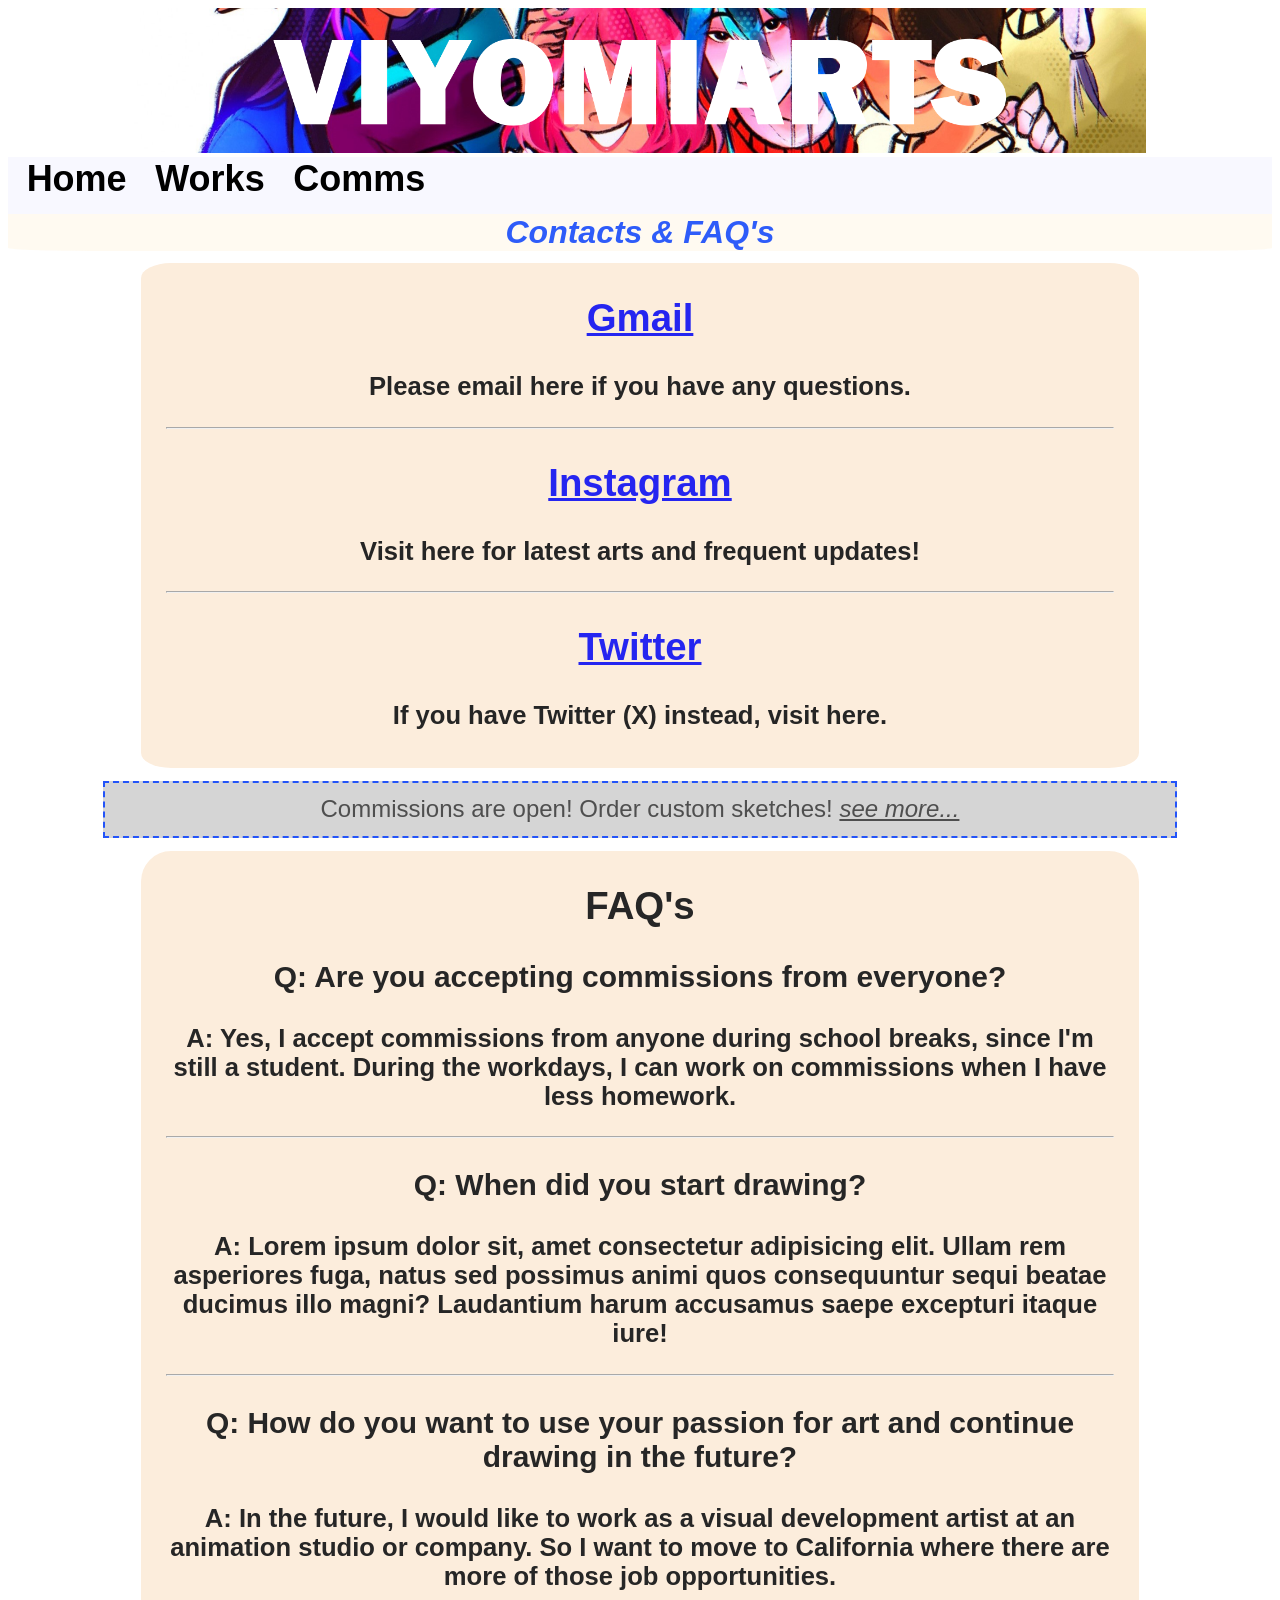
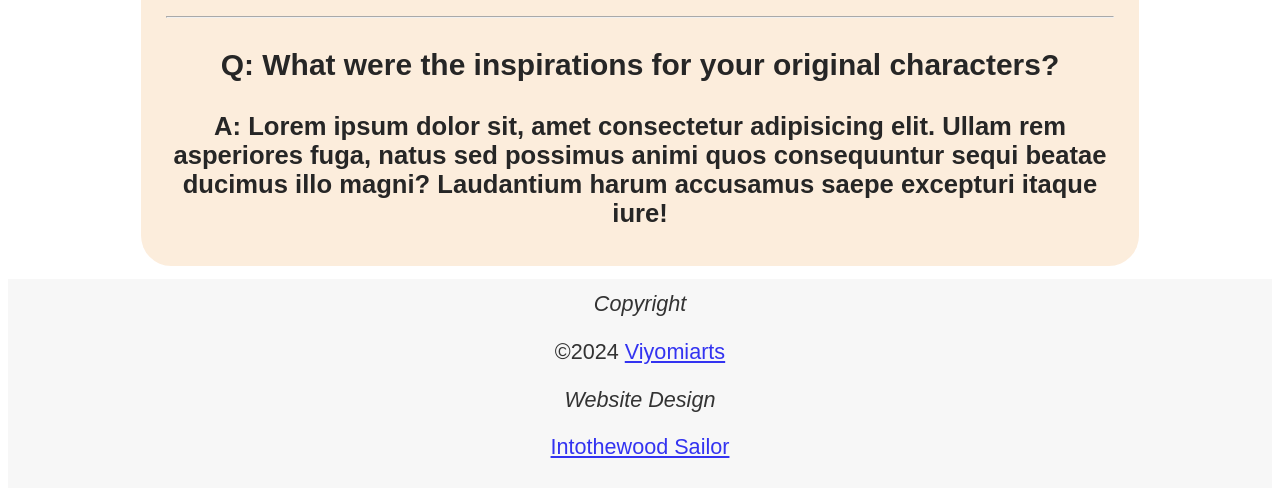
<file: Viyomiarts_site_local/contacts.html>
<!DOCTYPE html>
<html lang="en">
<head>
    <meta charset="UTF-8">
    <meta name="viewport" content="width=device-width, initial-scale=1.0">
    <link rel="stylesheet" href="styles/style1.css" type="text/css">
    <title>Contacts - VIYOMIARTS</title>
</head>
<body>
    <img class="banner" src="img/banner3.png" width="100%">
    <div class="topstick">
        <div class="navbar">
            <button class="navbutton" onclick="document.location='index.html'">Home</button>
            <button class="navbutton" onclick="document.location='originalcharacs.html'">Works</button>
            <button class="navbutton" onclick="document.location='commissions.html'">Comms</button>
        </div>
        <div class="title">
            Contacts & FAQ's
        </div>
    </div>
    <div class="textpage">
        <h2><a href="mailto:viyomiartsofficial@gmail.com">Gmail</a></h2>
        <p>Please email here if you have any questions.</p>
        <hr>
        <h2><a href="https://www.instagram.com/viyomiarts/">Instagram</a></h2>
        <p>Visit here for latest arts and frequent updates!</p>
        <hr>
        <h2><a href="https://www.twitter.com/viyomiarts">Twitter</a></h2>
        <p>If you have Twitter (X) instead, visit here.</p>
    </div>
    <button class="ad" id="stickad" onclick="document.location='commissions.html'">
        Commissions are open! Order custom sketches! <u><i>see more...</i></u>
    </button>
    <div class="textpage">
        <h2>FAQ's</h2>
        <h3>Q: Are you accepting commissions from everyone?</h3>
        <p>
            A: Yes, I accept commissions from anyone during school breaks, since I'm still a student.
            During the workdays, I can work on commissions when I have less homework.
        </p>
        <hr>
        <h3>Q: When did you start drawing?</h3>
        <p>
            A: Lorem ipsum dolor sit, amet consectetur adipisicing elit. Ullam rem asperiores fuga,
            natus sed possimus animi quos consequuntur sequi beatae ducimus illo magni?
            Laudantium harum accusamus saepe excepturi itaque iure!
        </p>
        <hr>
        <h3>Q: How do you want to use your passion for art and continue drawing in the future?</h3>
        <p>
            A: In the future, I would like to work as a visual development artist at an animation studio or company.
            So I want to move to California where there are more of those job opportunities.
        </p>
        <hr>
        <h3>Q: What were the inspirations for your original characters?</h3>
        <p>
            A: Lorem ipsum dolor sit, amet consectetur adipisicing elit. Ullam rem asperiores fuga,
            natus sed possimus animi quos consequuntur sequi beatae ducimus illo magni?
            Laudantium harum accusamus saepe excepturi itaque iure!
        </p>
    </div>
    <footer>
        <i>Copyright</i>
        <p>©2024 <a href="mailto:viyomiartsofficial@gmail.com">Viyomiarts</a></p>
        <i>Website Design</i>
        <p><a href="mailto:intothewood.sailor@gmail.com">Intothewood Sailor</a></p>
    </footer>
</body>
</html>
</file>
<file: styles/odc.css>
body{
    background-color: black;
    user-select:none;
}

summary:hover{
    cursor: pointer;
}

a{
    color: inherit;
    padding: 0%;
    text-decoration: none;
}
a::selection{
    color: initial;
}
a:hover{
    color: inherit;
    cursor:pointer;
    opacity:90%;
}

.logo{
    margin: 3%;
    width: unset;
}
.logo:hover{
    zoom: 94%;
    margin-left: 3.2%;
    margin-right: 3.2%;
}
.logo:active{
    cursor:wait;
}

.photo{
    width: 100%;
    display: block;
    justify-self: center;
}
#vimg{
    height: auto;
    max-height: 80vh;
    max-width: 100%;
    width: auto;
}

/*
#fullview:active{
    position: sticky;
    top: 66px;
    right: 0%;
    width: unset;
    height: unset;
    max-width: 100vw;
    max-height: 100vh;
    z-index: 3;
    justify-self: center;
}
*/

/*
.topphot{
    position:fixed;
    min-width: 100%;
    min-height: 100%;
    top: 0%;
    right: 0%;
    z-index: -2;
    opacity: 85%;
}
*/

html, body  {
    margin: 0;
    padding: 0;
    height: 100%;
    width: 100%;
    transition: 0.5s;
    @starting-style{
        margin-top: 100vh;
    }
}
.topphoto{
    margin: 0px;
    overflow: hidden;
    width: 100%;
    height:100%;
    position: fixed;
    display: block;
    top: 0;
    left: 0;
    z-index: -2;
    object-fit: cover;
    opacity:85%;
        transition: 1s;
    @starting-style{
        opacity:45%;
    }
}

.topbar{
    position:fixed;
    top:0px;
    width: 100%;
    padding-top: 8px;
    padding-bottom: 4px;
    text-align: left;
    background-color:rgb(60, 132, 100);
    z-index: 2;
    font-size: 38px;
    height: 49px;
    color: rgb(33, 60, 50);
    border: 3px,rgb(60, 132, 100),solid;
    /*border-bottom-color: rgb(33, 60, 50);*/
    justify-self: center;
}

.sidebar{
    position:fixed;
    right: 0px;
    z-index: 2;
    top:0px;
    margin-right: 0px;
}

.bar{
    background-color:rgb(60, 132, 100);
    color: ivory;
    font-size: 20px;
    width: max-content;
    text-align: left;
    margin-right:0px;
    padding-right: 15px;
    padding-left: 15px;
    padding-top: 1px;
    padding-bottom: 1px;
    margin-top: 3.1px;
    line-height: 50%;
    /*border: 0px,rgb(33, 60, 50), solid;
    border-left-width: 3px;
    border-bottom-width: 3px;*/
    height: 100vh;
    /*height: 260px;*/
}

.bigger{
    opacity:0%;
    height: 45px;
    font-size: 43px;
    margin-top:2.5%;
    margin-right:18px;
    cursor:pointer;
}

.smaller{
    height:32px;
    padding-top: 2px;
}

.sidelogo{
    position: fixed;
    right:16px;
    height: 30px;
    margin-top:6px;
}

.teleport{
    background: none;
    border-style: hidden;
    color: ivory;
    font-size: inherit;
    font-family: inherit;
    text-decoration: inherit;
    display: block;
    text-align: center;
    justify-self: center;
}
.teleport:hover{
    text-decoration: overline;
    cursor:pointer;
}
.teleport:active{
    color: rgb(129, 192, 164);
}

.upbutton{
    background: none;
    border-style: hidden;
    color: inherit;
    font-size: inherit;
    font-family: inherit;
    position: fixed;        
    top: 8px;
    left: 120px;
    font-size: 39px;
    color: rgb(33, 60, 50); 
    z-index: 2;
    transition: 0.5s;
    @starting-style{
        top: -100vh;
    }
}
.upbutton:hover{
    text-decoration: overline;
    cursor:pointer;
}
.upbutton:active{
    color: rgb(37, 83, 62);
}

.homebutton{
    background: none;
    border-style: hidden;
    margin-bottom: -10px;
    zoom: 110%;
}
.homebutton:hover{
    opacity: 80%;
    cursor:pointer;
    transition: 0.5s;
}

.fixedhomebutton{
    background: none;
    border-style: hidden;
    margin-bottom: -10px;
    zoom: 125%;
    position: fixed;
    top: 7px;
    left: -3px;
    z-index: 2;
}
.fixedhomebutton:hover{
    opacity: 80%;
    cursor:pointer;
    transition: 0.5s;
}

.quickbutton{
    /*background-color: rgb(60, 132, 100);*/
    background-color: transparent;
    border-style: hidden;
    text-decoration: overline;
    color:ivory;
    font-size: clamp(22px,6vw,26px);
    font-family: Cambria, Georgia, Times, 'Times New Roman', serif;
    font-style: italic;
    padding-bottom: 7px;
    padding-top: 7px;
    width: 24%;
    margin-bottom: 7px;
    margin-top: 66px;
    margin-left: 5px;
    margin-right: -5px;
    padding-left: 0px;
    padding-right: 0px;
    font-weight: bold;
    text-shadow: 1px 0px 4px black;
}
.quickbutton:hover{
    background-color: rgb(60, 132, 100, 0.75);
    text-decoration:none;
    margin-bottom: 4px;
    padding-bottom: 10px;
    cursor: pointer;
    transition: 0.5s;
}
.quickbutton:active{
    color:rgb(129, 192, 164);
    font-weight: normal;
}
#quickwide{
    display: none;
}

.sidebutton{
    background: none;
    border-style: hidden;
    color: ivory;
    font-size: 24px;
    font-family: Cambria, Georgia, Times, 'Times New Roman', serif;
    font-style: italic;
    display: block;
}
button.sidebutton:hover{
    text-decoration: underline;
    text-decoration-color: rgb(129, 192, 164);
    cursor: pointer;
    /*
    margin-left: 6.5px;
    margin-right: 5px;
    font-size: 23px;
    margin-bottom: 0.5px;
    */
}
button.sidebutton:active{
    text-decoration: none;
    color: rgb(129, 192, 164);
}

details.sidebutton{
    margin-left: 5px;
    margin-top: 15px;
    margin-bottom: 30px;
    font-style: normal;
}
details.sidebutton:hover{
    text-shadow: black 1px 1px 5px;
}

#subside{
    text-decoration-color: transparent;
    display: block;
    margin-left: 15px;
    margin-bottom: 10px;
}
#subside:hover{
    text-decoration: underline;
    text-decoration-color: rgb(129, 192, 164);
    cursor: pointer;
}

div.allmenu{
    position:fixed;
    background-color:rgb(60, 132, 100);
    left: 0px;
    width: 320px;
    height:100vh;
    visibility: hidden;
    top: 0px;
    border: 3px,rgb(33, 60, 50) solid;
    border-top: none;
    border-left: none;
    z-index: -1;
}

button.allmenu{
    background: none;
    border-style: hidden;
    color: ivory;
    font-size: 24px;
    font-family: Cambria, Georgia, Times, 'Times New Roman', serif;
    font-style: italic;
    left: 10px;
    position:fixed;
    z-index: 0;
    visibility: hidden;
}
button.allmenu:hover{
    text-decoration: underline;
    text-decoration-color: rgb(129, 192, 164);;
    cursor: pointer;
}
button.allmenu:active{
    text-decoration: none;
    color: rgb(129, 192, 164);
}
#m1{
    top: 70px;
}
#m2{
    top: 110px;
}
#m3{
    top: 150px;
}
#m4{
    top: 190px;
}
#m5{
    top: 230px;
}
#m6{
    top: 270px;
}
#m7{
    top: 310px;
}
#m8{
    top: 350px;
}

footer{
    background-color: rgb(33, 60, 50);
    width: 100%;
    max-width: 512px;
    justify-self: center;
    font-size: 16px;
    font-family: Cambria, Georgia, Times, 'Times New Roman', serif;
    color: rgb(129, 192, 164);
    text-align: center;
    padding-top: 10px;
    padding-bottom: 15px;
    margin-bottom: -10px;
}

.dropcap{
    text-align: center;
    margin-bottom:3%;
    font-size: 25px;
    font-family:Cambria, Georgia, Times, 'Times New Roman', serif;
    font-style: italic;
    margin: auto;
    justify-self: center;
    width:100%;
}
.drop{
    position: sticky;
    top:58px;
    z-index: 1;
    background-color: rgb(240, 255, 240, 0.95);
    color: rgb(33, 60, 50);
    /*width: clamp(322px,75%,400px);*/
    width:95.5%;
    display: block;
    max-width: 496px;
    justify-self: center;
    text-align: center;
    font-weight: bold;
    font-size: 24px;
    padding: 8px;
    border-top: 3px double rgb(33, 60, 50);
    opacity: 95%;
}
.drop:hover{
    /*width: clamp(275px,85%,450px);*/
    text-decoration: overline;
    cursor:pointer;
}
.drop:active{
    color: rgb(60, 132, 100);
}

.biglogo{
    display: flex;
    margin-top: 5%;
    margin-bottom: 3%;
    justify-content:center;
}
.biglogo:hover{
    cursor:help;
}

.bigcap{
    color:whitesmoke;
    text-shadow: 1px 1px 20px black;
    text-align: center;
    margin-bottom: 3%;
    font-size: 25px;
    font-family:Cambria, Georgia, Times, 'Times New Roman', serif;
    font-style: italic;
    max-width: 512px;
    width: 90vw;
    margin: auto;
}

table{
    text-align: center;
    width: 100%;
}
th{
    font-style:italic;
}
td{
    font-weight:bold;
    padding-top: 3px;
    padding-left: 3px;
}

table.calendar{
    border-top: 3px rgb(37, 83, 62) double;
}
th.calendar{
    font-weight:normal;
    text-align: left;
    font-style:normal;
    border-bottom: 3px rgb(37, 83, 62) double;
    padding: 5px;
    padding-right: 3px;
}
td.calendar{
    padding: 5px;
    padding-right: 10px;
    font-size: larger;
    font-style: normal;
    font-weight: normal;
}

.white, .dark, .light, .clear{
    border-style: none;
    display: block;
    justify-self: center;
    width: 100%;
    max-width: 512px;
    padding: 10px;
    font-family: Georgia, 'Times New Roman', Times, serif;
    font-size: 20px;
    text-align: left;
    opacity: 95%;
}
.white{
    background-color: rgb(240, 255, 240);
    color: rgb(37, 83, 62);
}
.dark{
    background-color: rgb(37, 83, 62);
    color: ivory;
}
.light{
    background-color: rgb(129, 192, 164);
    color: rgb(33, 60, 50);
}
.clear{
    background-color: rgb(33, 60, 50, 0.25);
    mix-blend-mode:luminosity;
    color: ivory;
    text-shadow: 3px 3px 5px rgb(33, 60, 50, 0.37);
}

.white:hover, .dark:hover, .light:hover{
    opacity: 1.0;
}
.clear:hover{
    background-color: rgb(33, 60, 50, 0.4);
}

.white:active{
    text-shadow: 1px 1px 10px rgb(129, 192, 164);
}
.dark:active, .light:active{
    text-shadow: 1px 1px 10px rgb(60, 132, 100);
}
.clear:active{
    color: whitesmoke;
}

.order{
    display: block;
    color: ivory;
    background-color:rgb(60, 132, 100);
    z-index: 3;
    min-width: 200px;
    width: fit-content;
    min-height:65px;
    font-family:Cambria, Georgia, Times, 'Times New Roman', serif;
    font-size: 30px;
    position: fixed;
    bottom: 1%;
    padding: 1%;
    float: left;
    left: 3%;
    border: 3px, dashed, rgb(33, 60, 50);
    opacity: 90%;
    transition: 0.5s;
    @starting-style{
        translate:-100vw 0;
    }
}
.order:hover{
    opacity: 95%;
    font-size: 32px;
    cursor: pointer;
    transition: 0.5s;
}
.order:active{
    color: rgb(33, 60, 50);
}

.notice{
    max-width: 492px;
    width: fit-content;
    padding: 5px;
    background-color: rgb(33, 60, 50, 0.95);
    font-family:Cambria, Georgia, Times, 'Times New Roman', serif;
    font-size: 140%;
    color: ivory;
    text-align: center;
    border: 5px,rgb(37, 83, 62, 0.95);
    border-style: double;
    height: fit-content;
    text-overflow:ellipsis;
    justify-self: center;
    left: 0;
    right: 0;
}
.notice:hover{
    cursor: pointer;
}

/*
@media screen and (min-height: 720px) and (max-width:512px){
    .dropcap{
        position: sticky;
        top: 65px;
    }

    .white{
        position: sticky;
        top: 65px;
    }
    .dark{
        position: sticky;
        top: 65px;
    }
    .light{
        position: sticky;
        top: 65px;
    }
    .clear{
        position: sticky;
        top: 65px;
    }
    .footer{
        position: sticky;
        top: 65px;
    }
}
*/

@media screen and (min-width: 666px) and (max-width: 896px){
    .quickbutton{
        width: 13.7%;
    }
    #quickwide{
        display: inline;
    }
}
@media screen and (min-width: 896px) and (max-height: 389px){
    .quickbutton{
        width: 13.7%;
    }
    #quickwide{
        display: inline;
    }
}

@media screen and (min-width: 896px) and (min-height:390px){
    #fullview:active{
    position: fixed;
    top: 0%;
    bottom: 0%;
    right: 0;
    left: 0;
    height: 100vh;
    max-height: 100vh;
    max-width: 100vw;
    z-index: 4;
    justify-self: center;
    width: unset;
    }
    #vimg:active{
        display: block;
        position: fixed;
        top: 0%;
        bottom: 0%;
        right: 0;
        left: 0;
        height: 100vh;
        max-height: unset;
        max-width: 100vw;
        width:auto;
        z-index: 4;
        justify-self: center;
    }
    
    body{
       max-width:60%;
       justify-self: center;
       margin-left: 340px;
    }

    .upbutton{
        z-index: 0;
    }
    
    div.allmenu{
        visibility: visible;
    }
    button.allmenu{
        visibility: visible;
    }

    .bar{
        visibility: hidden;
    }
    .sidebar{
        visibility: hidden;
    }
    .bigger{
        visibility: hidden;
    }

    .topbar{
        visibility: collapse;
    }

    .quickbutton{
        margin-top: 0px;
    }

    .order{
        right: 3%;
        left: unset;
    }
    .drop{
        position: sticky;
        top: 0px;
    }
}

@media screen and (min-width: 1100px) and (min-height: 390px){
    .photo{
        width: 492px;
        max-width: none;
    }
    .drop{
        width: 714px;
        max-width: none;
    }
    footer, .white, .dark, .light, .clear{
        width: 730px;
        max-width: none;
    }
    .quickbutton{
        width: 13.7%;
    }
    #quickwide{
        display: inline;
    }
}
@media screen and (min-width: 1300px) and (min-height: 560px){
    .drop{
        width: 916px;
        max-width: none;
    }
    footer, .white, .dark, .light, .clear{
        width: 932px;
        max-width: none;
    }
    .quickbutton{
        width: 13.7%;
    }
    #quickwide{
        display: inline;
    }
}
@media screen and (min-width: 1500px) and (min-height: 660px){
    .drop{
        width: 1116px;
        max-width: none;
    }
    footer, .white, .dark, .light, .clear{
        width: 1132px;
        max-width: none;
    }
    .quickbutton{
        width: 13.7%;
    }
    #quickwide{
        display: inline;
    }
}
</file>
<file: Viyomiarts_site_local/styles/style1.css>
/* for all screen-widths */
body{
    background-color:white;
}
a:hover{
    font-style: italic;
}
#stickad{
    position: sticky;
    bottom: 0%;
}
.navbar{
    width:100%;
    background-color:ghostwhite;
    position: sticky;
    top:0%;
    padding-bottom: 1%;
}
.navbutton{
    font-family:'Franklin Gothic Medium', 'Arial Narrow', Arial, sans-serif;
    border-style: none;
    margin-left: 1%;
    font-weight: bolder;
    color:black;
    background-color: ghostwhite;
    width: fit-content;
}
.title{
    background-color: floralwhite;
    text-align: center;
    font-family:'Franklin Gothic Medium', 'Arial Narrow', Arial, sans-serif;
    font-style: italic;
    font-weight: bolder;
    color:#184bf9;
    position: sticky;
    top:0%;
    z-index: 2;
    opacity: 90%;
    border-bottom-left-radius: 8%;
    border-bottom-right-radius: 8%;
}
.topstick{
    position: sticky;
    top:0%;
    z-index: 1;
}
.homebutton{
    text-align: center;
    font-family: Arial, Helvetica, sans-serif;
    font-weight: bold;
    margin-top: 1%;
    margin-bottom: 1%;
    color: black;
    background-color: ghostwhite;
    border-color: #184bf9;
    padding: 1%;
}
.textpage{
    margin-top: 1%;
    margin-left: auto;
    margin-right: auto;
    /* background-color: aliceblue; */
    /* background-color: lightyellow; */
    background-color:rgb(252, 234, 214);
    color: black;
    opacity: 85%;
    text-align: center;
    font-family: Arial, sans-serif;
    font-weight: bold;
    z-index: 1;
    padding-left: 2%;
    padding-right: 2%;
    padding-bottom: 1%;
    padding-top: 0.1%;
    border-radius: 3%;
}
.subnavbutton{
    color:darkslateblue;
    background-color: floralwhite;
    width: fit-content;
    font-size: 90%;
    font-family:'Arial Narrow Bold', sans-serif;
    border-style: none;
    margin-top: 0.5%;
    margin-bottom: 0.5%;
    padding-right: 1%;
    text-align: center;
    font-weight: bold;
}
footer{
    font-family: Arial, Helvetica, sans-serif;
    background-color:whitesmoke;
    text-align: center;
    margin-top: 1%;
    padding: 1%;
    padding-bottom: 0.5%;
    opacity: 80%;
}
.ad{
    display: block;
    background-color:lightgray;
    opacity: 95%;
    margin-left: auto;
    margin-right: auto;
    margin-top: 1%;
    margin-bottom: 1%;
    font-family: Impact, 'Arial Narrow Bold', sans-serif;
    color: rgba(0, 0, 0, 0.67);
    border: dashed 2px #184bf9;
}
table#commschart{
    border: solid 3px;
    border-collapse: collapse;
}   
.order{
    display: block;
    color: whitesmoke;
    background-color:slategrey;
    z-index: 1;
    min-width: fit-content;
    width: 20%;
    font-size: 200%;
    position: sticky;
    bottom: 1%;
    padding: 2%;
    margin: 1%;
    float: right;
    right: 5%;
}
table#termtable{
    width: 100%;
    position: relative;
    margin-left: auto;
    margin-right: auto;
}
ul#terms{
    text-align: left;
}
ol#terms{
    text-align: left;
}
/* for phone screens */
@media screen and (max-width: 736px) {
    .banner{
        width: 100%;
    }
    .navbutton{
        font-size: 203%;
    }
    #name{
        font-size: 175%;
    }
    .title{
        font-size: 160%;
        padding-bottom: 1%;
    }
    .homebutton{
        display: block;
        width: 80%;
        margin-right: auto;
        margin-left: auto;
        font-size: 225%;
    }
    .textpage{
        width: 94%;
        font-size: 150%;
    }
    table.gallery{
        display: block;
        width: 96%;
        position: relative;
        margin-left:2%;
        border-radius: 5%;
    }
    footer{
        font-size: 115%;
    }
    .ad{
        width: 100%;
        padding: 2%;
        font-size: 135%;
    }
    .ad:hover{
        padding: 4%;
        font-size: 150%;
    }
    #commspic{
        width: 98%;
    }
    table#commschart{
        font-size: 85%;
        width: 100%;
    }
}
/* for PC and tablet screens*/
@media screen and (min-width: 736px) {
    /* interactives (only widescreens) */
    .navbutton:hover{
        background-color:ghostwhite;
        text-shadow: 1px 1px 3px darkgray;
        font-style: italic;
    }
    .homebutton:hover{
        background-color: ghostwhite;
        font-style: italic;
    }
    .subnavbutton:hover{
        background-color: floralwhite;
        text-shadow: 1px 1px 3px darkslateblue;

    }
    .order:hover{
        text-shadow: 1px 1px 3px darkgrey;
        font-style: italic;
    }
    /* formatting and sizing */
    #homebanner{
        position: relative;
        width: 66%;
        left:17%
    }
    .banner{
        position: relative;
        width: 80%;
        left: 10%;
    }
    .navbutton{
        font-size: 225%;
    }
    #name{
        font-size: 150%;
    }
    .title{
        font-size: 200%;
    }
    .homebutton{
        display: inline-block;
        width:25%;
        position: relative;
        left: 10%;
        margin-left:1%;
        font-size: 235%;
    }
    .textpage{
        width: 75%;
        font-size: 160%;
    }
    table.gallery{
        display: inline-block;
        max-width: 49%;
        position: relative;
        left: 1%;
    }
    footer{
        font-size: 135%;
    }
    .ad{
        width: 85%;
        padding: 1%;
        font-size: 150%;
    }
    .ad:hover{
        padding: 2%;
        font-size: 175%;
    }
    #commspic{
        width: 45%;
    }
    table#commschart{
        min-width: fit-content;
        width: 55%;
        margin-right: auto; 
        margin-left: auto;
    }
}
</file>
